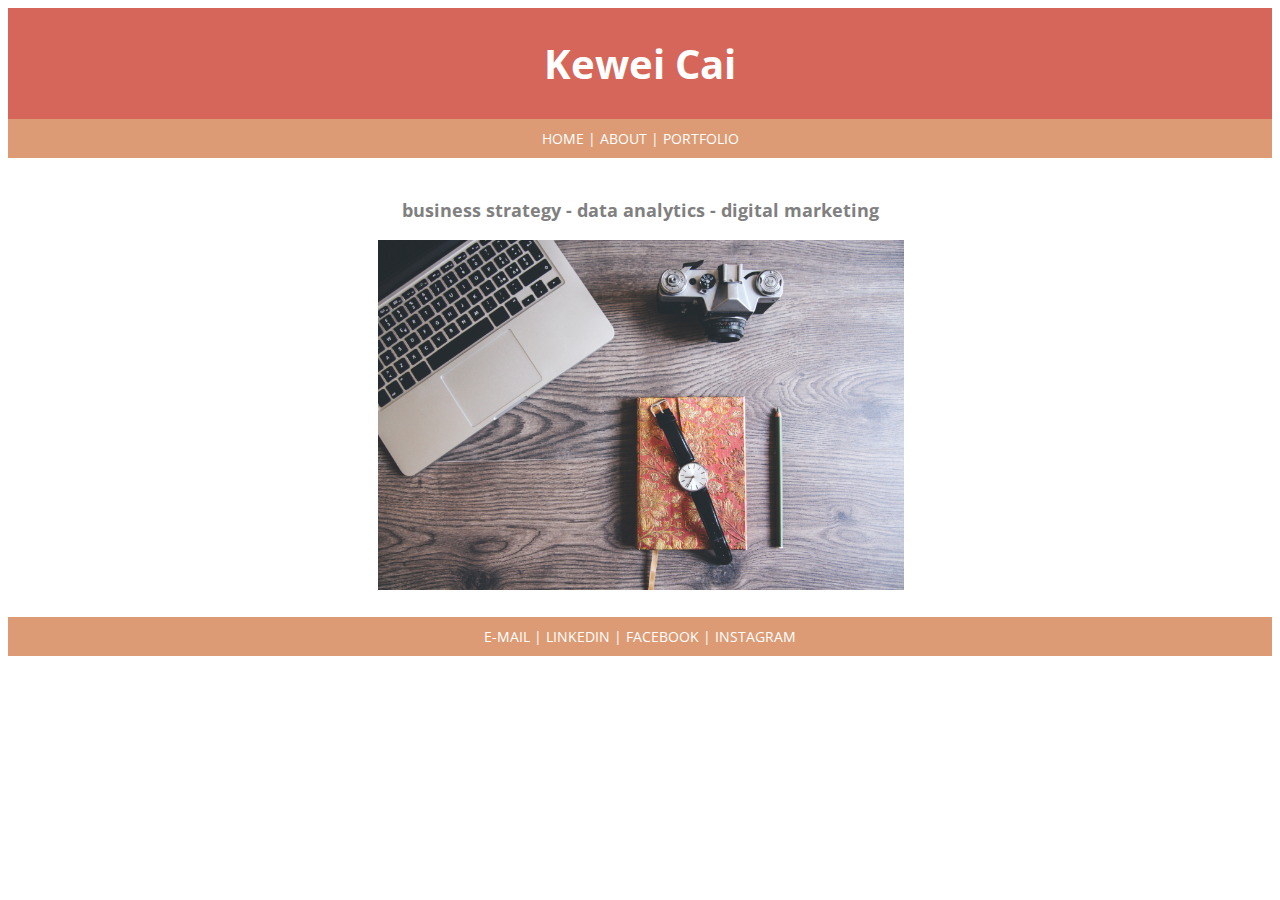
<file: 01personal-site/index.html>
<!DOCTYPE html>
<html>
<head>
	<title>Kewei Cai</title>
	<link rel="stylesheet" type="text/css" href="css/index.css">
	<link href='https://fonts.googleapis.com/css?family=Open+Sans' rel='stylesheet' type='text/css'>
</head>

<body>

	<div id = "header">
		<h1>Kewei Cai</h1>
	</div>

<!-- Top navigation bar -->
	<div id = "nav">
		<a href="index.html">Home</a>
		|
		<a href="about-me.html">About</a>
		|
		<a href="portfolio.html">Portfolio</a>
	</div>

<!-- Main section of the page -->
	<br>

	<h3>business strategy - data analytics - digital marketing</h3>

	<div id = "img-index">
		<img src="images/photo03.jpg" alt="image" style="height:350px;">
	</div>

	<br>

<!-- Footer links bar -->
	<div id="footer">
		<a href="mailto:keweicai@gmail.com?Subject=Hello%20again" target="_top">E-mail</a>
		|
		<a href="http://www.linkedin.com/in/keweicai"  target="_blank">Linkedin</a>
		|	
		<a href="http://www.facebook.com/kewei.cai" target="_blank">Facebook</a>
		|
		<a href="http://www.instagram.com/kkxxccxx" target="_blank">Instagram</a>
	</div>

</body>
</html>
</file>
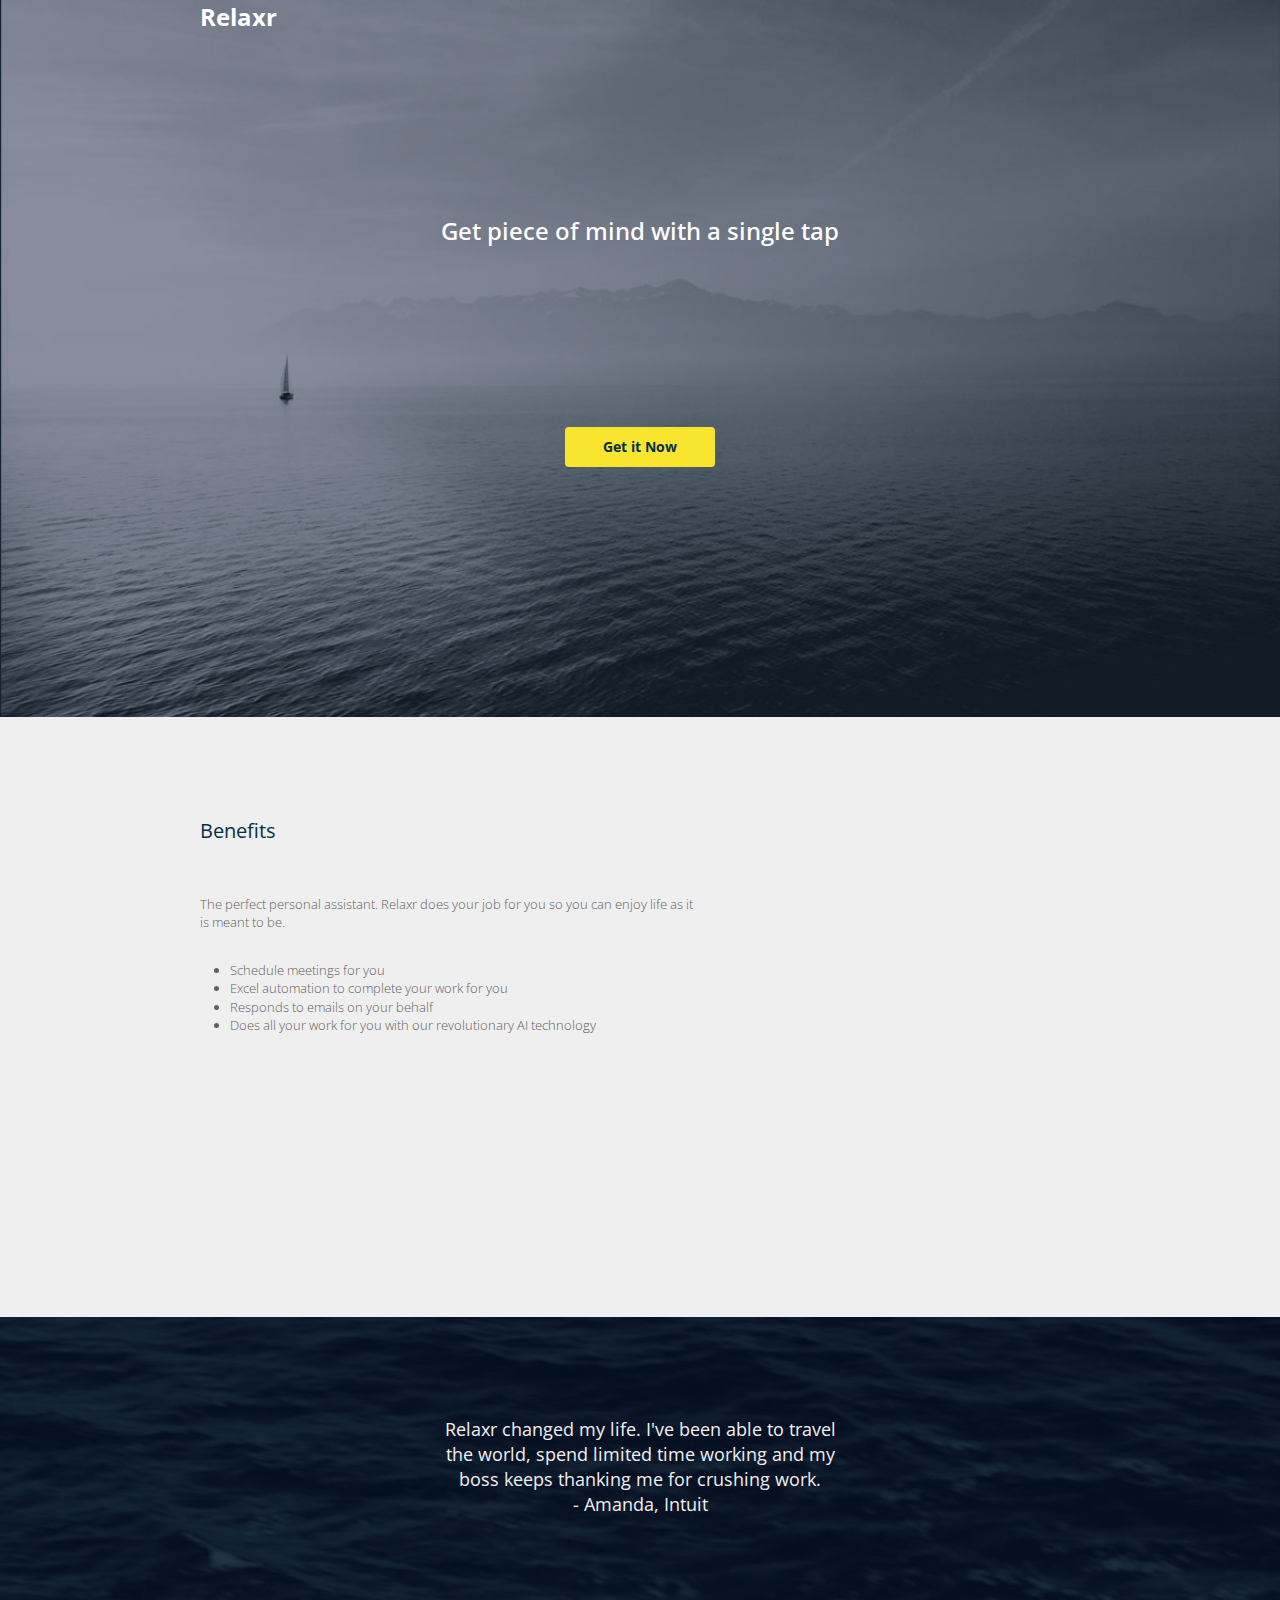
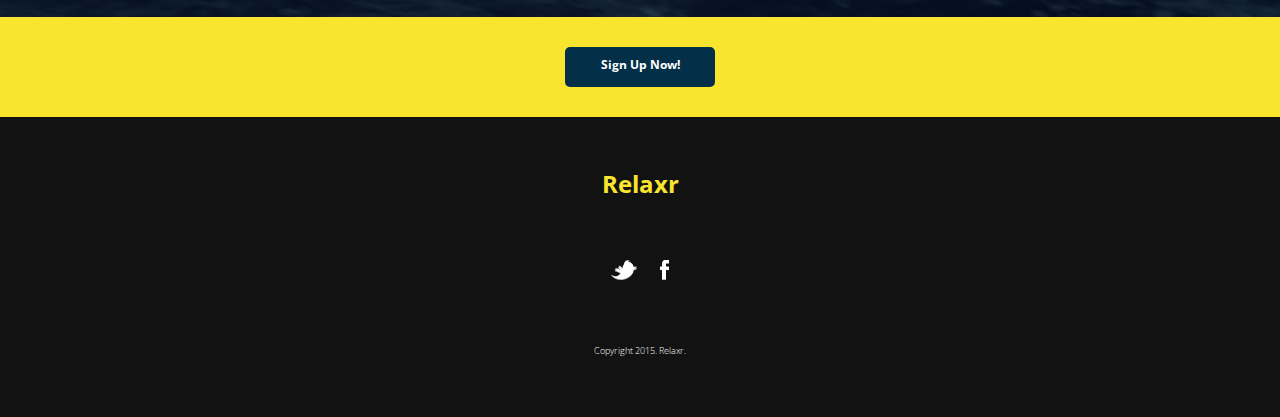
<file: 02relaxr-landing/index.html>
<!DOCTYPE html>
<html lang="en">
	<head>
    	<meta charset="utf-8">
    	<meta name="description" content="Your description goes here">
    	<meta name="keywords" content="one, two, three">

		<title>Relaxr</title>

		<!-- external CSS link -->
		<link rel="stylesheet" href="css/reset.css">
		<link rel="stylesheet" href="css/style.css">
		<link href='https://fonts.googleapis.com/css?family=Open+Sans' rel='stylesheet' type='text/css'>
	</head>

	<body>
		<div id="container">

			<!-- Page 1 -->
			<section class="page1">
				<header class="page1head">
					<h1>Relaxr</h1>
					<h2>Get piece of mind with a single tap</h2>
				</header>
				<nav id="button1">Get it Now</nav>
			</section>

			<!-- Page 2 -->
			<section class="page2">
				<header class="page2head">
					<div class="filler">Benefits</div>
				</header>
				
				<article>
					<p>The perfect personal assistant. Relaxr does your job for you so you can enjoy life as it is meant to be.</p>
					<ul>
						<li>Schedule meetings for you</li>
						<li>Excel automation to complete your work for you</li>
						<li>Responds to emails on your behalf</li>
						<li>Does all your work for you with our revolutionary AI technology</li>
					</ul>
				</article>

			</section>

			<!-- Page 3 -->
			<section class="page3">
				<div class="page3topstrip">
					<div class="page3content">
						<p id="quote">
							<q><em>Relaxr changed my life. I&#39;ve been able to travel the world, spend limited time working and my boss keeps thanking me for crushing work.</em></q>
						</p>
						<p id="name">- Amanda, Intuit</p>
					</div>
				</div>

				<div class="buttonstrip">
					<nav id="button2">Sign Up Now!</nav>
				</div>

				<footer>
					<div id="logo">Relaxr</div>

					<img src="images/twitter.png" alt="twitter logo" style="height:20px;"> 
					<img src="images/facebook.png" alt="twitter logo" style="height:20px;">

					<div id="copyright">Copyright 2015. Relaxr.</div>
				</footer>
				
			</section>
		</div><!-- #container -->
	</body>
</html>
</file>
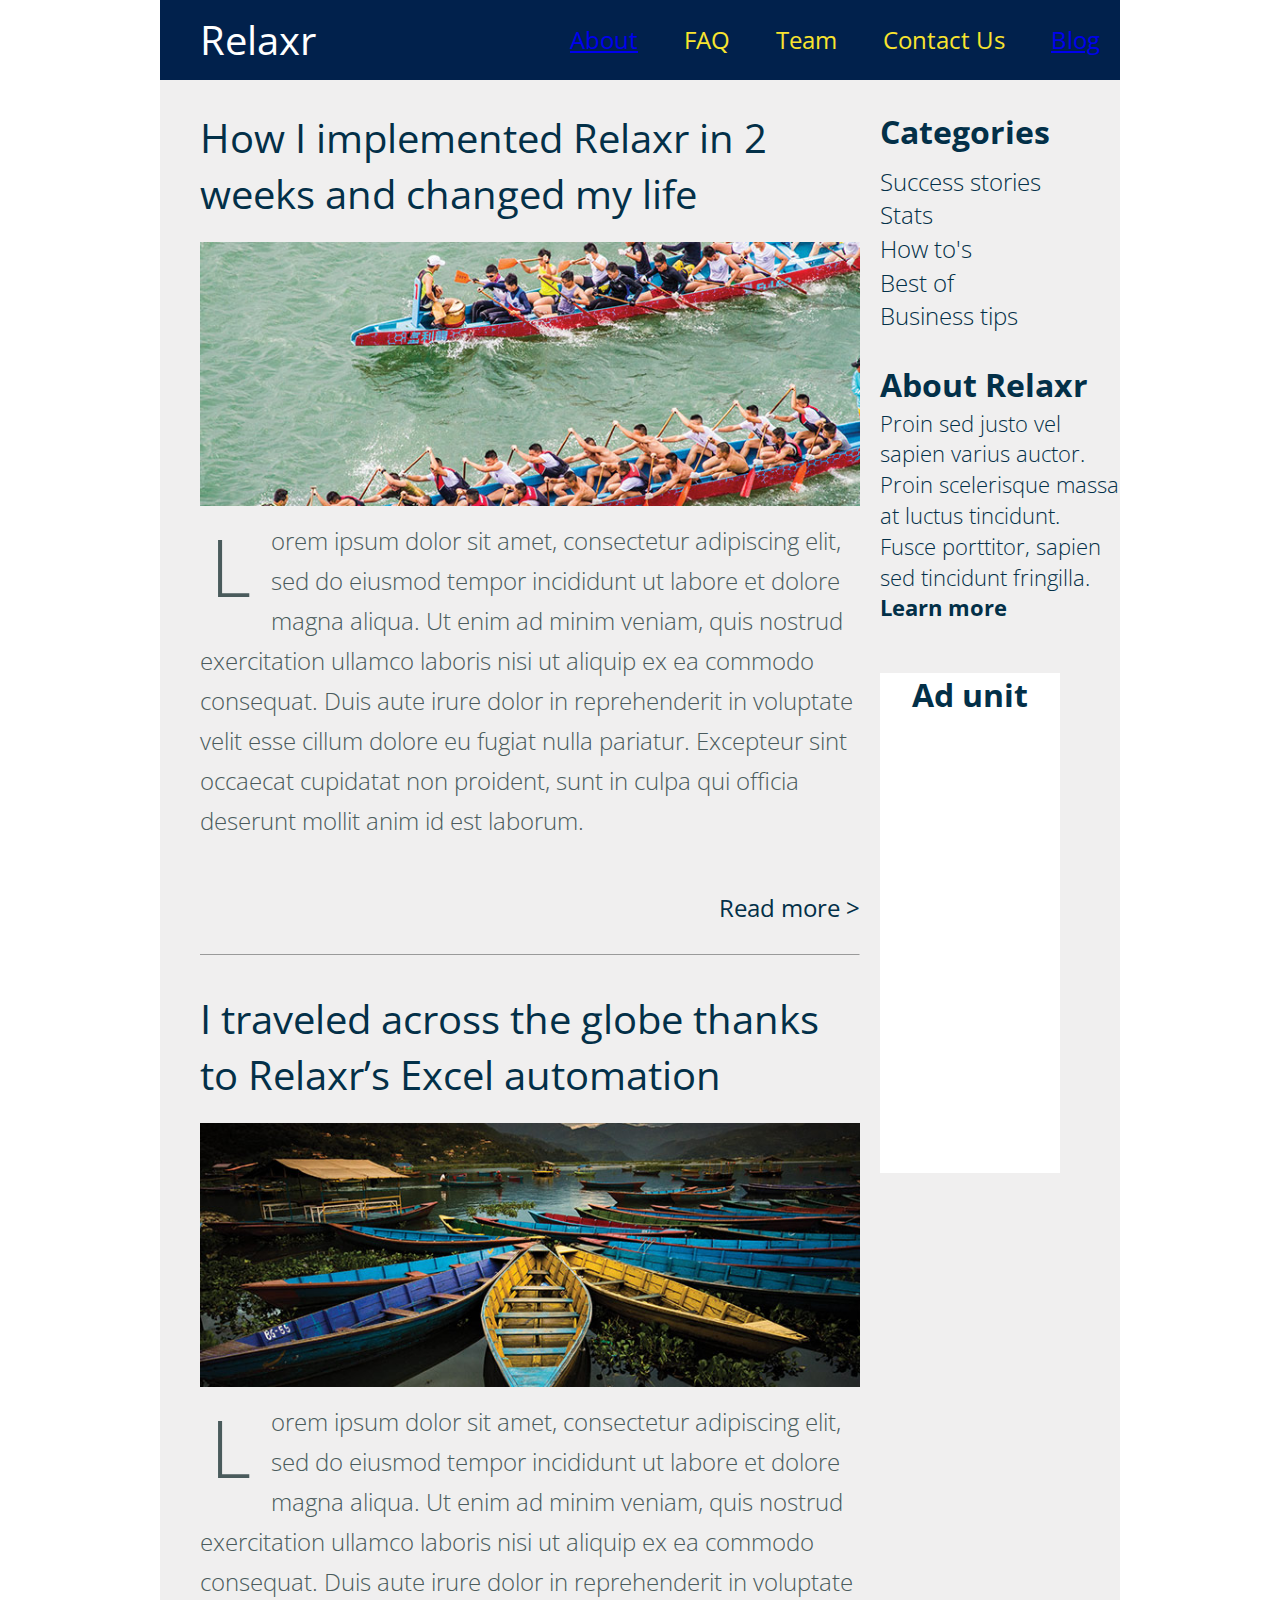
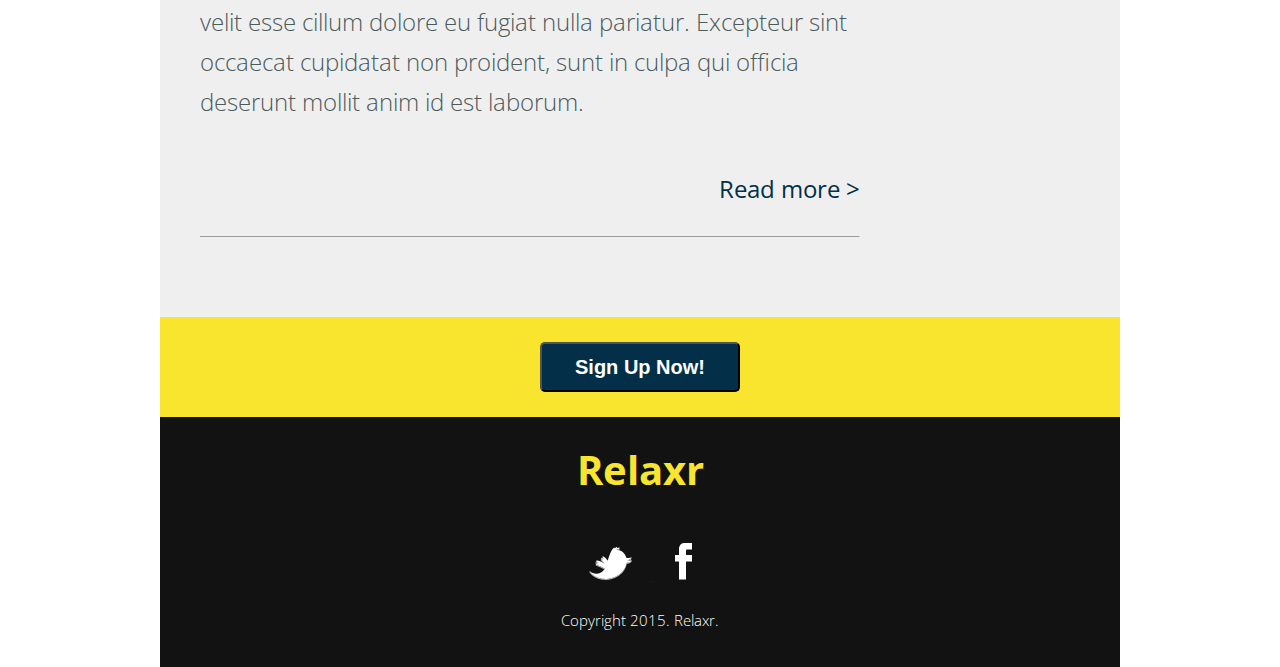
<file: 03relaxr-blog/index.html>
<!DOCTYPE html>
<html lang="en">
	<head>
    	<meta charset="utf-8">
    	<meta name="description" content="Utlity app to improve your life">
    	<meta name="keywords" content="app,utility,lifestyle">

		<title>Relaxr</title>

		<!-- external CSS link -->
		<link rel="stylesheet" href="css/reset.css">
		<link rel="stylesheet" href="css/style.css">
		<link href='https://fonts.googleapis.com/css?family=Open+Sans' rel='stylesheet' type='text/css'>
	</head>

	<body>
		<div id="container">
			<header>
				<h1>Relaxr</h1>
				<nav class="navtop">
					<div id="nav1">
						<a href="http://keweicai.github.io/fewd40/02relaxr-landing/index.html">About</a>
					</div>
					<div id="nav2">FAQ</div>
					<div id="nav3">Team</div>
					<div id="nav4">Contact Us</div>
					<div id="nav5">
						<a href="http://keweicai.github.io/fewd40/03relaxr-blog/index.html">Blog</a>
					</div>
				</nav>
			</header>

			<aside>
				<h3>Categories</h3>
				<nav class="navside">
					<div id="navside1">Success stories</div>
					<div id="navside2">Stats</div>
					<div id="navside3">How to's</div>
					<div id="navside4">Best of</div>
					<div id="navside5">Business tips</div>
				</nav>

				<h3>About Relaxr</h3>

				<p>Proin sed justo vel sapien varius auctor. Proin scelerisque massa at luctus tincidunt. Fusce porttitor, sapien sed tincidunt fringilla.</p>
				<nav id="navlearn">Learn more</nav>

				<figure>Ad unit</figure>
			</aside>

			<section id="section1">
				<h2>How I implemented Relaxr in 2 weeks and changed my life</h2>

				<img src="images/blog_photo1.jpg" alt="blog photo 1" style="width:660px;"> 

				<p>Lorem ipsum dolor sit amet, consectetur adipiscing elit, sed do eiusmod tempor incididunt ut labore et dolore magna aliqua. Ut enim ad minim veniam, quis nostrud exercitation ullamco laboris nisi ut aliquip ex ea commodo consequat. Duis aute irure dolor in reprehenderit in voluptate velit esse cillum dolore eu fugiat nulla pariatur. Excepteur sint occaecat cupidatat non proident, sunt in culpa qui officia deserunt mollit anim id est laborum.</p>

				<nav class="navread">Read more ></nav>
			</section>

			<hr width="660" size="1">

			<section id="section2">
				<h2>I traveled across the globe thanks to Relaxr’s Excel automation</h2>

				<img src="images/blog_photo2.jpg" alt="blog photo 2" style="width:660px;"> 

				<p>Lorem ipsum dolor sit amet, consectetur adipiscing elit, sed do eiusmod tempor incididunt ut labore et dolore magna aliqua. Ut enim ad minim veniam, quis nostrud exercitation ullamco laboris nisi ut aliquip ex ea commodo consequat. Duis aute irure dolor in reprehenderit in voluptate velit esse cillum dolore eu fugiat nulla pariatur. Excepteur sint occaecat cupidatat non proident, sunt in culpa qui officia deserunt mollit anim id est laborum.</p>

				<nav class="navread">Read more ></nav>
			</section>

			<hr width="660" size="1">
			
			<div class="buttonstrip">
				<button>Sign Up Now!</button>
			</div>

			<footer>
				<div id="logo">Relaxr</div>

				<div class="footerlink1">
					<a href="https://twitter.com">
						<img id="twitter" src="images/twitter.png" alt="twitter logo"> 
					</a>
				</div>

				<div class="footerlink2">
					<a href="https://www.facebook.com/">
						<img id="facebook" src="images/facebook.png" alt="twitter logo">
					</a>
				</div>

				<div id="copyright">Copyright 2015. Relaxr.</div>
			</footer>
		</div><!-- #container -->
	</body>
</html>
</file>
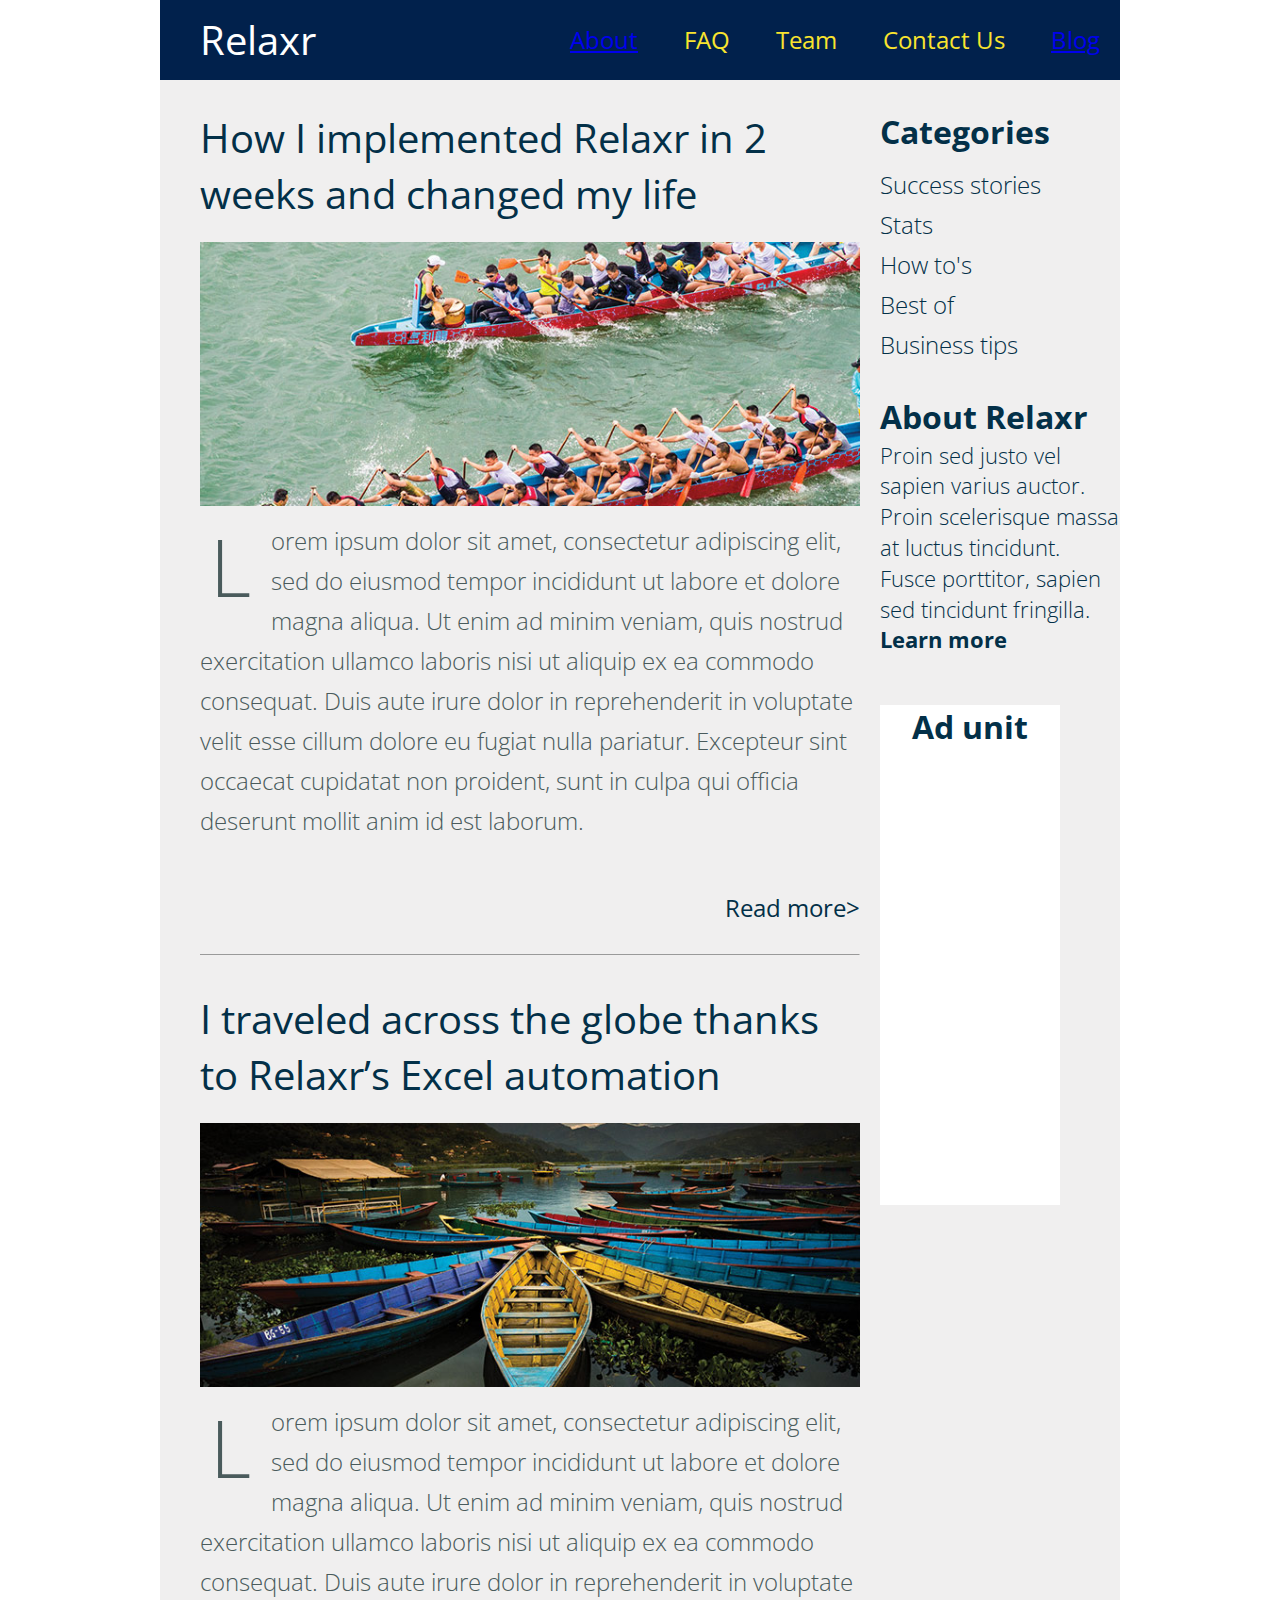
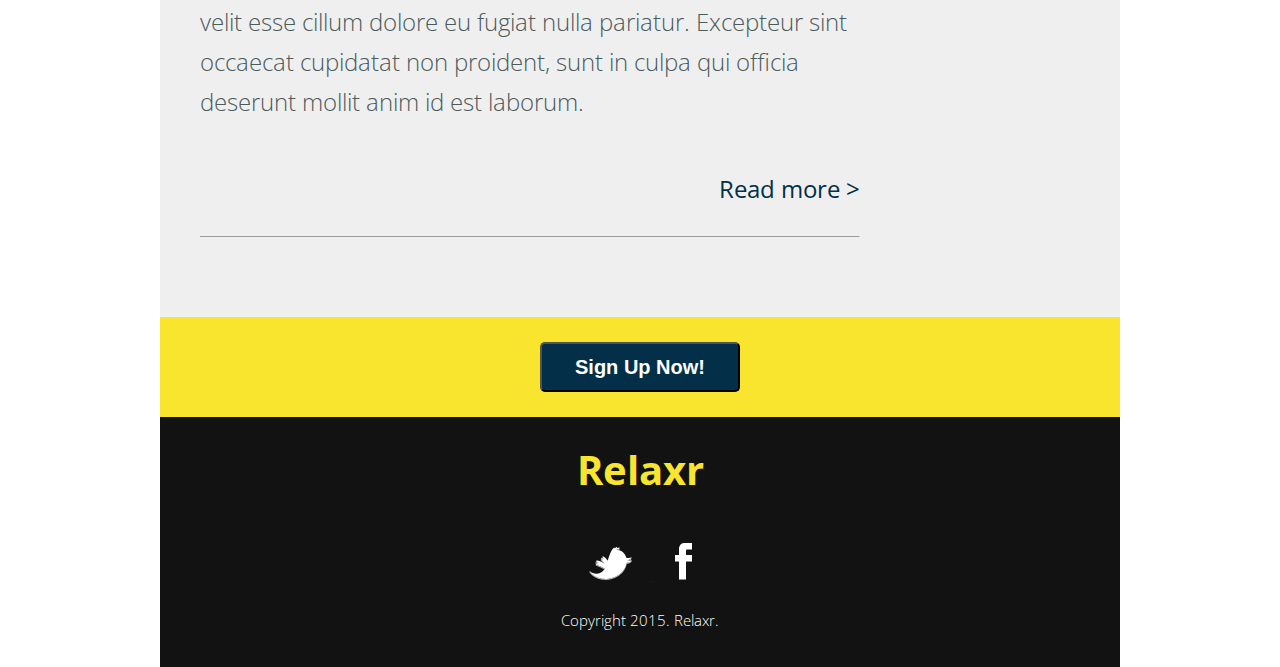
<file: 04relaxr-jquery/index.html>
<!DOCTYPE html>
<html lang="en">
	<head>
    	<meta charset="utf-8">
    	<meta name="description" content="Utlity app to improve your life">
    	<meta name="keywords" content="app,utility,lifestyle">

		<title>Relaxr</title>

		<!-- external CSS link -->
		<link rel="stylesheet" href="css/reset.css">
		<link rel="stylesheet" href="css/style.css">
		<link href='https://fonts.googleapis.com/css?family=Open+Sans' rel='stylesheet' type='text/css'>
	</head>

	<body>
		<div id="container">
			<header>
				<h1>Relaxr</h1>
				<nav class="navtop">
					<div id="nav1">
						<a href="http://keweicai.github.io/fewd40/02relaxr-landing/index.html">About</a>
					</div>
					<div id="nav2">FAQ</div>
					<div id="nav3">Team</div>
					<div id="nav4">Contact Us</div>
					<div id="nav5">
						<a href="http://keweicai.github.io/fewd40/04relaxr-jquery/index.html">Blog</a>
					</div>
				</nav>
			</header>

			<aside>
				<h3>Categories</h3>
				<nav class="navside">
					<div id="navside1">Success stories</div>
					<div id="navside2">Stats</div>
					<div id="navside3">How to's</div>
					<div id="navside4">Best of</div>
					<div id="navside5">Business tips</div>
				</nav>

				<h3>About Relaxr</h3>

				<p>Proin sed justo vel sapien varius auctor. Proin scelerisque massa at luctus tincidunt. Fusce porttitor, sapien sed tincidunt fringilla.</p>

				<span>Proin sed justo vel sapien varius auctor. Proin scelerisque massa at luctus tincidunt. Fusce porttitor, sapien sed tincidunt fringilla.</span>

				<nav id="navlearn">Learn more</nav>

				<figure>Ad unit</figure>
			</aside>

			<section id="section1">
				<h2>How I implemented Relaxr in 2 weeks and changed my life</h2>

				<img src="images/blog_photo1.jpg" alt="blog photo 1" style="width:660px;"> 

				<p>Lorem ipsum dolor sit amet, consectetur adipiscing elit, sed do eiusmod tempor incididunt ut labore et dolore magna aliqua. Ut enim ad minim veniam, quis nostrud exercitation ullamco laboris nisi ut aliquip ex ea commodo consequat. Duis aute irure dolor in reprehenderit in voluptate velit esse cillum dolore eu fugiat nulla pariatur. Excepteur sint occaecat cupidatat non proident, sunt in culpa qui officia deserunt mollit anim id est laborum.</p>

				<p class="hiddensection 1">Lorem ipsum dolor sit amet, consectetur adipiscing elit, sed do eiusmod tempor incididunt ut labore et dolore magna aliqua. Ut enim ad minim veniam, quis nostrud exercitation ullamco laboris nisi ut aliquip ex ea commodo consequat. Duis aute irure dolor in reprehenderit in voluptate velit esse cillum dolore eu fugiat nulla pariatur. Excepteur sint occaecat cupidatat non proident, sunt in culpa qui officia deserunt mollit anim id est laborum.</p>

				<nav class="navread 1 more1">Read more></nav>

				<nav class="navread 2 less1">Read less ></nav>
			</section>

			<hr width="660" size="1">

			<section id="section2">
				<h2>I traveled across the globe thanks to Relaxr’s Excel automation</h2>

				<img src="images/blog_photo2.jpg" alt="blog photo 2" style="width:660px;"> 

				<p>Lorem ipsum dolor sit amet, consectetur adipiscing elit, sed do eiusmod tempor incididunt ut labore et dolore magna aliqua. Ut enim ad minim veniam, quis nostrud exercitation ullamco laboris nisi ut aliquip ex ea commodo consequat. Duis aute irure dolor in reprehenderit in voluptate velit esse cillum dolore eu fugiat nulla pariatur. Excepteur sint occaecat cupidatat non proident, sunt in culpa qui officia deserunt mollit anim id est laborum.</p>

				<p class="hiddensection 2">Lorem ipsum dolor sit amet, consectetur adipiscing elit, sed do eiusmod tempor incididunt ut labore et dolore magna aliqua. Ut enim ad minim veniam, quis nostrud exercitation ullamco laboris nisi ut aliquip ex ea commodo consequat. Duis aute irure dolor in reprehenderit in voluptate velit esse cillum dolore eu fugiat nulla pariatur. Excepteur sint occaecat cupidatat non proident, sunt in culpa qui officia deserunt mollit anim id est laborum.</p>

				<nav class="navread 1 more2">Read more ></nav>

				<nav class="navread 2 less2">Read less ></nav>
			</section>

			<hr width="660" size="1">
			
			<div class="buttonstrip">
				<button>Sign Up Now!</button>
			</div>

			<footer>
				<div id="logo">Relaxr</div>

				<div class="footerlink1">
					<a href="https://twitter.com">
						<img id="twitter" src="images/twitter.png" alt="twitter logo"> 
					</a>
				</div>

				<div class="footerlink2">
					<a href="https://www.facebook.com/">
						<img id="facebook" src="images/facebook.png" alt="twitter logo">
					</a>
				</div>

				<div id="copyright">Copyright 2015. Relaxr.</div>
			</footer>
		</div><!-- #container -->
		<script src="https://ajax.googleapis.com/ajax/libs/jquery/1.12.0/jquery.min.js"></script>
  		<script src="js/index.js"></script>
	</body>
</html>
</file>
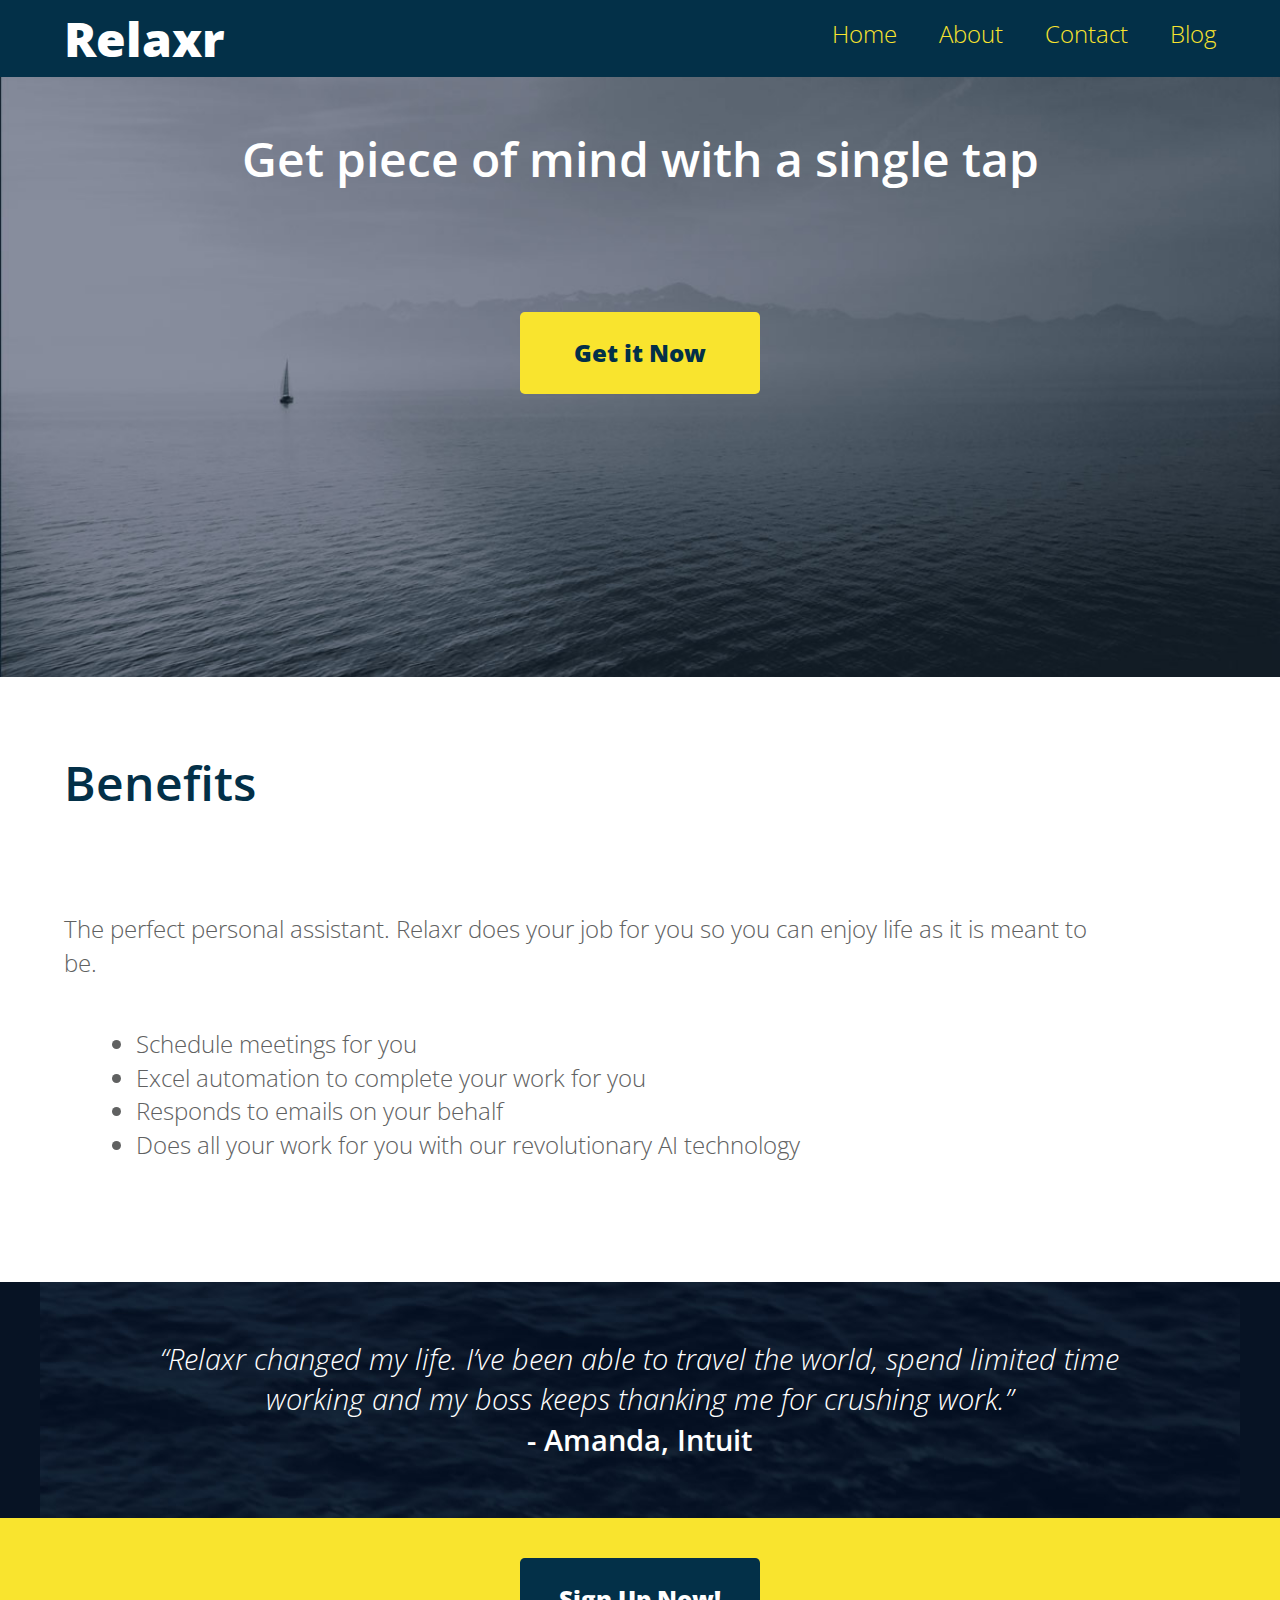
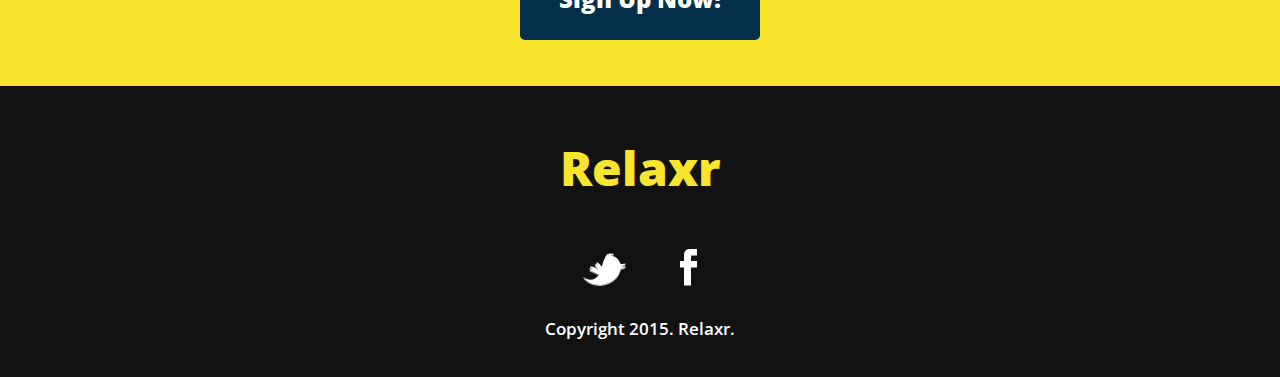
<file: 07relaxr-responsive/index.html>
<!DOCTYPE html>
<html lang="en">
	<head>
    	<meta charset="utf-8">
    	<meta name="description" content="The perfect personal assistant. Relaxr does your job for you so you can enjoy life as it is meant to be.">

		<title>Relaxr Landing Page</title>
		<link href='http://fonts.googleapis.com/css?family=Open+Sans:300italic,300,600,800' rel='stylesheet' type='text/css'>

		<!-- external CSS link -->
		<link rel="stylesheet" href="css/reset.css">
		<link rel="stylesheet" href="css/style.css">

	</head>
	<body>
		<header id="page-header">
			<!-- Navigation -->
			<div class="container">
				<h1 class="logo">Relaxr</h1>
				<nav>
					<ul>
						<li><div class="line"></div><div class="line"></div><div class="line"></div></li>
						<li><a href="index.html">Home</a></li>
						<li><a href="#">About</a></li>
						<li><a href="#">Contact</a></li>
						<li><a href="blog.html">Blog</a></li>
					</ul>
				</nav>
			</div>
		</header>

		<!-- Intro section -->
		<section id="hero">
			<div class="container">
				<h2>Get piece of mind with a single tap</h2>
				<a class="button yellow" href="#">Get it Now</a>
			</div>
		</section>

		<!-- Benefits seciton -->
		<section id="benefits">
			<div class="container">
				<h3>Benefits</h3>
				<p>The perfect personal assistant. Relaxr does your job for you so you can enjoy life as it is meant to be.</p>
				<ul>
					<li>Schedule meetings for you</li>
					<li>Excel automation to complete your work for you</li>
					<li>Responds to emails on your behalf</li>
					<li>Does all your work for you with our revolutionary AI technology</li>
				</ul>
			</div>
		</section>

		<!-- Testimonial section -->
		<section id="testimonial">
			<div class="container">
				<blockquote>&ldquo;Relaxr changed my life. I&rsquo;ve been able to travel the world, spend limited time working and my boss keeps thanking me for crushing work.&rdquo;
				<span>- Amanda, Intuit</span></blockquote>
			</div>
		</section>

		<!-- Last section -->
		<aside id="bottom-cta">
			<a class="button blue" href="#">Sign Up Now!</a>
		</aside>
		<footer>
			<h4 class="logo">Relaxr</h4>

			<ul>
				<li><a href="#"><img src="images/twitter.png" alt="Twitter logo"></a></li>
				<li><a href="#"><img src="images/facebook.png" alt="Facebook logo"></a></li>
			</ul>

			<p class="copyright">Copyright 2015. Relaxr.</p>
		</footer>
		<script src="js/main.js"></script>
	</body>
</html>
</file>
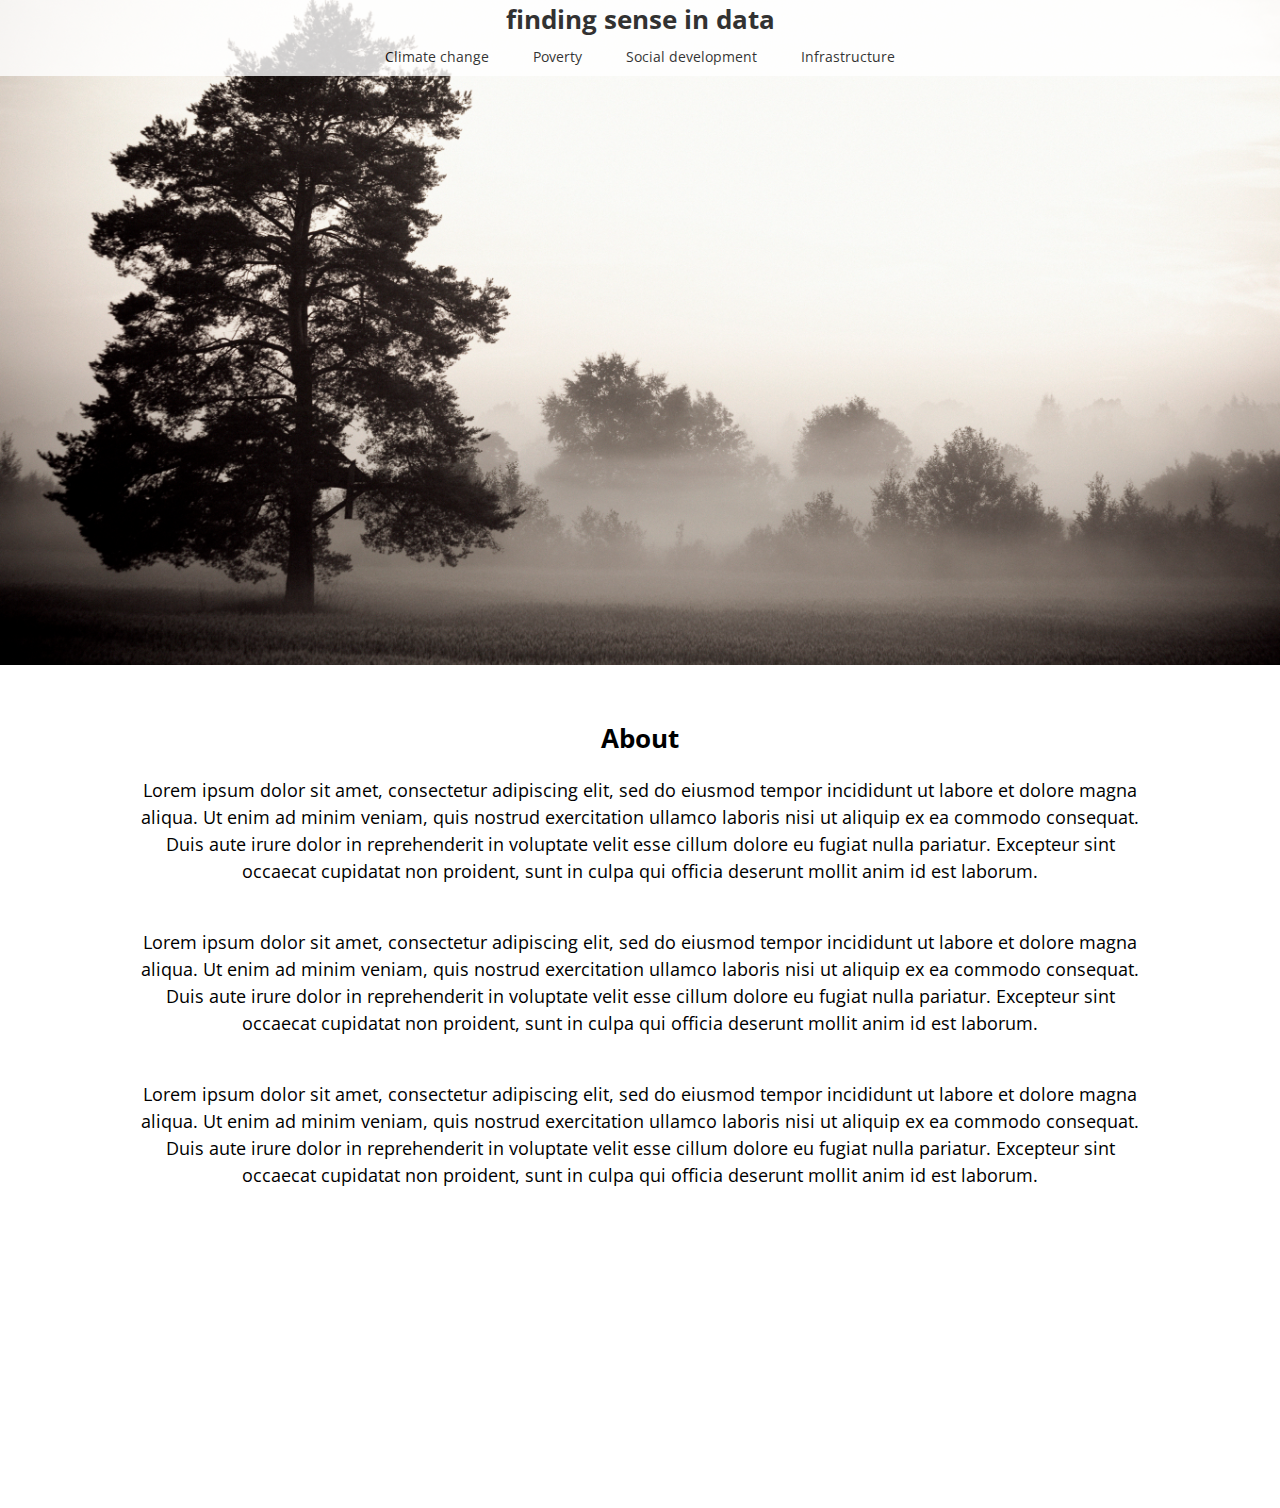
<file: final-project/index.html>
<!DOCTYPE html>
<html lang="en">
<head>
	<meta charset="utf-8">
	<meta name="description" content="Utlity app to improve your life">
	<meta name="keywords" content="app,utility,lifestyle">
	<title>sense in data</title>
	<!-- external CSS link -->
	<link rel="stylesheet" href="css/style.css">
	<link href='https://fonts.googleapis.com/css?family=Open+Sans' rel='stylesheet' type='text/css'>
</head>

<body>
	<div class="navigation">
		<h1>finding sense in data</h1>
		<nav>
			<div>Climate change</div>
			<div>Poverty</div>
			<div>Social development</div>
			<div>Infrastructure</div>
		</nav>
	</div>

	<section>
		<h1 id="about">About</h1>
		<p>Lorem ipsum dolor sit amet, consectetur adipiscing elit, sed do eiusmod tempor incididunt ut labore et dolore magna aliqua. Ut enim ad minim veniam, quis nostrud exercitation ullamco laboris nisi ut aliquip ex ea commodo consequat. Duis aute irure dolor in reprehenderit in voluptate velit esse cillum dolore eu fugiat nulla pariatur. Excepteur sint occaecat cupidatat non proident, sunt in culpa qui officia deserunt mollit anim id est laborum.</p><br><br>
		<p>Lorem ipsum dolor sit amet, consectetur adipiscing elit, sed do eiusmod tempor incididunt ut labore et dolore magna aliqua. Ut enim ad minim veniam, quis nostrud exercitation ullamco laboris nisi ut aliquip ex ea commodo consequat. Duis aute irure dolor in reprehenderit in voluptate velit esse cillum dolore eu fugiat nulla pariatur. Excepteur sint occaecat cupidatat non proident, sunt in culpa qui officia deserunt mollit anim id est laborum.</p><br><br>
		<p>Lorem ipsum dolor sit amet, consectetur adipiscing elit, sed do eiusmod tempor incididunt ut labore et dolore magna aliqua. Ut enim ad minim veniam, quis nostrud exercitation ullamco laboris nisi ut aliquip ex ea commodo consequat. Duis aute irure dolor in reprehenderit in voluptate velit esse cillum dolore eu fugiat nulla pariatur. Excepteur sint occaecat cupidatat non proident, sunt in culpa qui officia deserunt mollit anim id est laborum.</p>
	</section>
</body>
</html>
</file>
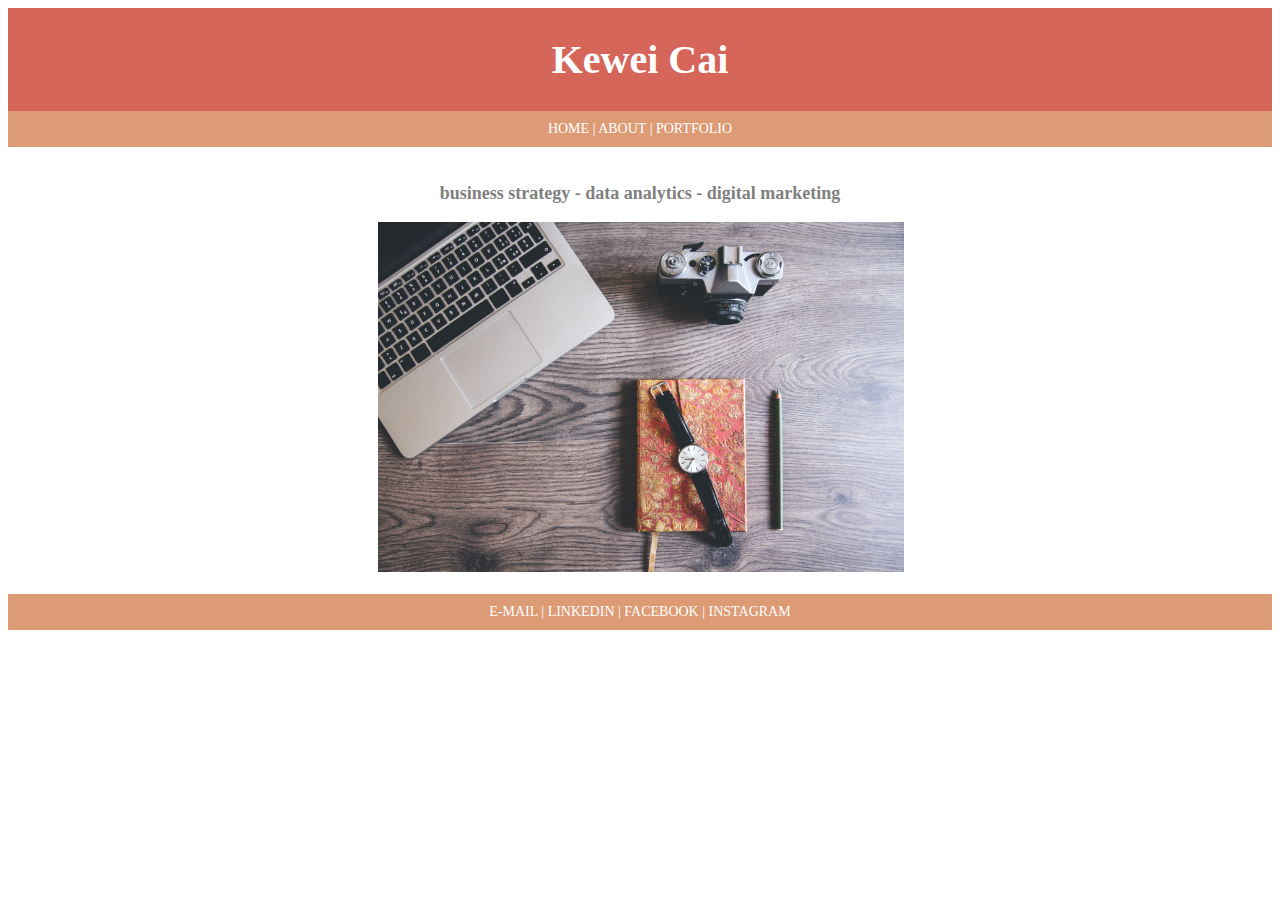
<file: homework-portfolio/homework01-personalsite/index.html>
<!DOCTYPE html>
<html>
<head>
	<title>Kewei Cai</title>
	<link rel="stylesheet" type="text/css" href="index.css">
</head>

<body>

	<div id = "header">
		<h1>Kewei Cai</h1>
	</div>

<!-- Top navigation bar -->
	<div id = "nav">
		<a href="index.html">Home</a>
		|
		<a href="about-me.html">About</a>
		|
		<a href="portfolio.html">Portfolio</a>
	</div>

<!-- Main section of the page -->
	<br>

	<h3>business strategy - data analytics - digital marketing</h3>

	<div id = "img-index">
		<img src="images/photo03.jpg" alt="image" style="height:350px;">
	</div>

	<br>

<!-- Footer links bar -->
	<div id="footer">
		<a href="mailto:keweicai@gmail.com?Subject=Hello%20again" target="_top">E-mail</a>
		|
		<a href="http://www.linkedin.com/in/keweicai"  target="_blank">Linkedin</a>
		|	
		<a href="http://www.facebook.com/kewei.cai" target="_blank">Facebook</a>
		|
		<a href="http://www.instagram.com/kkxxccxx" target="_blank">Instagram</a>
	</div>

</body>
</html>
</file>
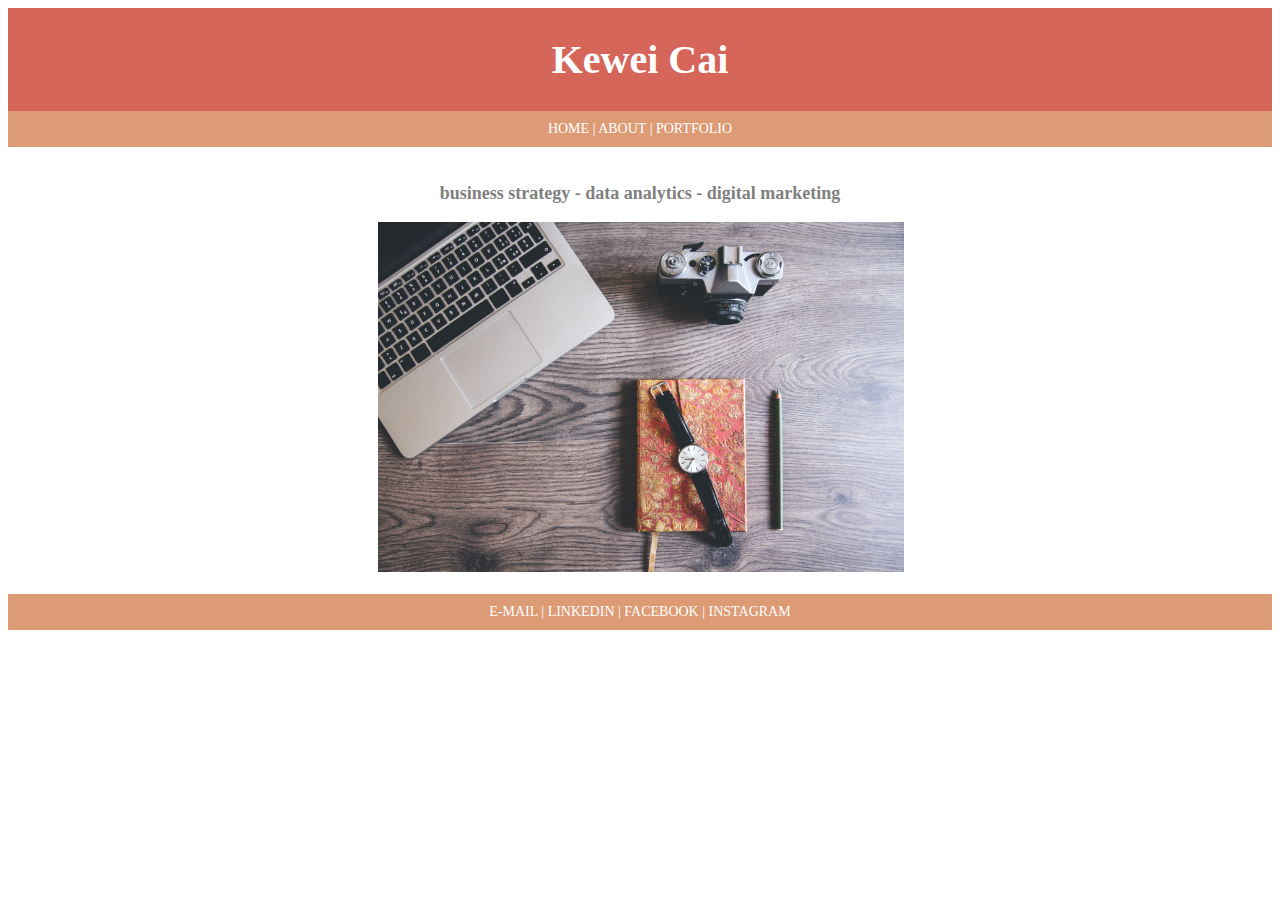
<file: homework-portfolio/personal-site/index.html>
<!DOCTYPE html>
<html>
<head>
	<title>Kewei Cai</title>
	<link rel="stylesheet" type="text/css" href="index.css">
</head>

<body>

	<div id = "header">
		<h1>Kewei Cai</h1>
	</div>

<!-- Top navigation bar -->
	<div id = "nav">
		<a href="index.html">Home</a>
		|
		<a href="about-me.html">About</a>
		|
		<a href="portfolio.html">Portfolio</a>
	</div>

<!-- Main section of the page -->
	<br>

	<h3>business strategy - data analytics - digital marketing</h3>

	<div id = "img-index">
		<img src="images/photo03.jpg" alt="image" style="height:350px;">
	</div>

	<br>

<!-- Footer links bar -->
	<div id="footer">
		<a href="mailto:keweicai@gmail.com?Subject=Hello%20again" target="_top">E-mail</a>
		|
		<a href="http://www.linkedin.com/in/keweicai">Linkedin</a>
		|	
		<a href="http://www.facebook.com/kewei.cai">Facebook</a>
		|
		<a href="http://www.instagram.com/kkxxccxx">Instagram</a>
	</div>

</body>
</html>
</file>
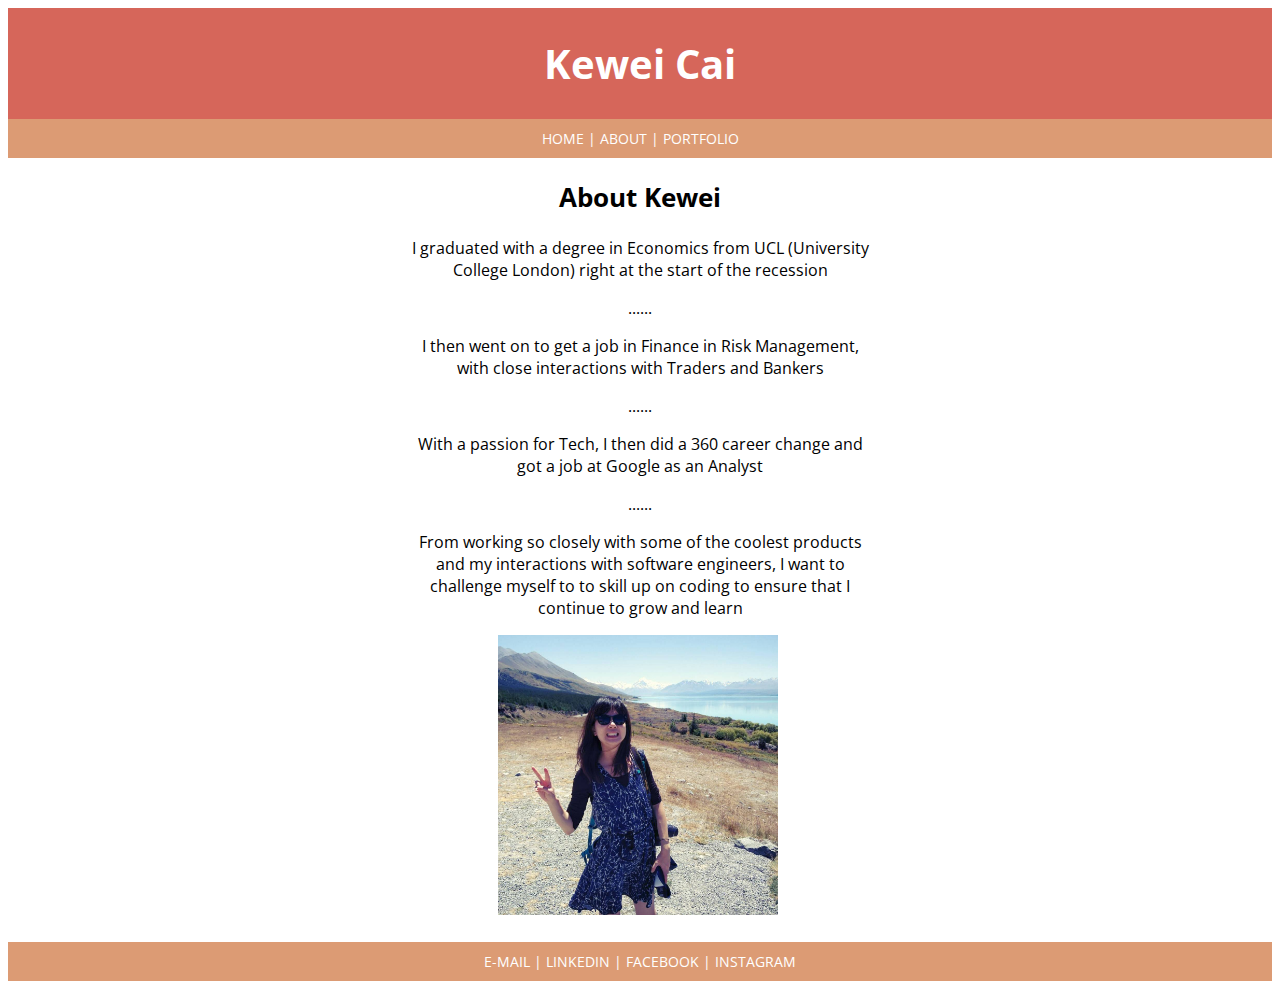
<file: 01personal-site/about-me.html>
<!DOCTYPE html>
<html>
<head>
	<title>Kewei Cai</title>
	<link rel="stylesheet" type="text/css" href="css/index.css">
	<link href='https://fonts.googleapis.com/css?family=Open+Sans' rel='stylesheet' type='text/css'>
</head>

<body>

	<div id = "header">
		<h1>Kewei Cai</h1>
	</div>

<!-- Top navigation bar -->
	<div id = "nav">
		<a href="index.html">Home</a>
		|
		<a href="about-me.html">About</a>
		|
		<a href="portfolio.html">Portfolio</a>
	</div>

<!-- Main section of the page -->
	<h2>About Kewei</h2>

	<p>I graduated with a degree in Economics from UCL (University College London) right at the start of the recession</p>
	<p>......</p>
	<p>I then went on to get a job in Finance in Risk Management, with close interactions with Traders and Bankers</p>
	<p>......</p>
	<p>With a passion for Tech, I then did a 360 career change and got a job at Google as an Analyst</p>
	<p>......</p>
	<p>From working so closely with some of the coolest products and my interactions with software engineers, I  want to challenge myself to to skill up on coding to ensure that I continue to grow and learn</p>

	<div id = "img-about">
		<img src="images/photo01.jpg" alt="image" style="height:280px;">
	</div>

	<br>

<!-- Footer links bar -->
	<div id="footer">
		<a href="mailto:keweicai@gmail.com?Subject=Hello%20again" target="_top">E-mail</a>
		|
		<a href="http://www.linkedin.com/in/keweicai"  target="_blank">Linkedin</a>
		|	
		<a href="http://www.facebook.com/kewei.cai" target="_blank">Facebook</a>
		|
		<a href="http://www.instagram.com/kkxxccxx" target="_blank">Instagram</a>
	</div>

</body>
</html>
</file>
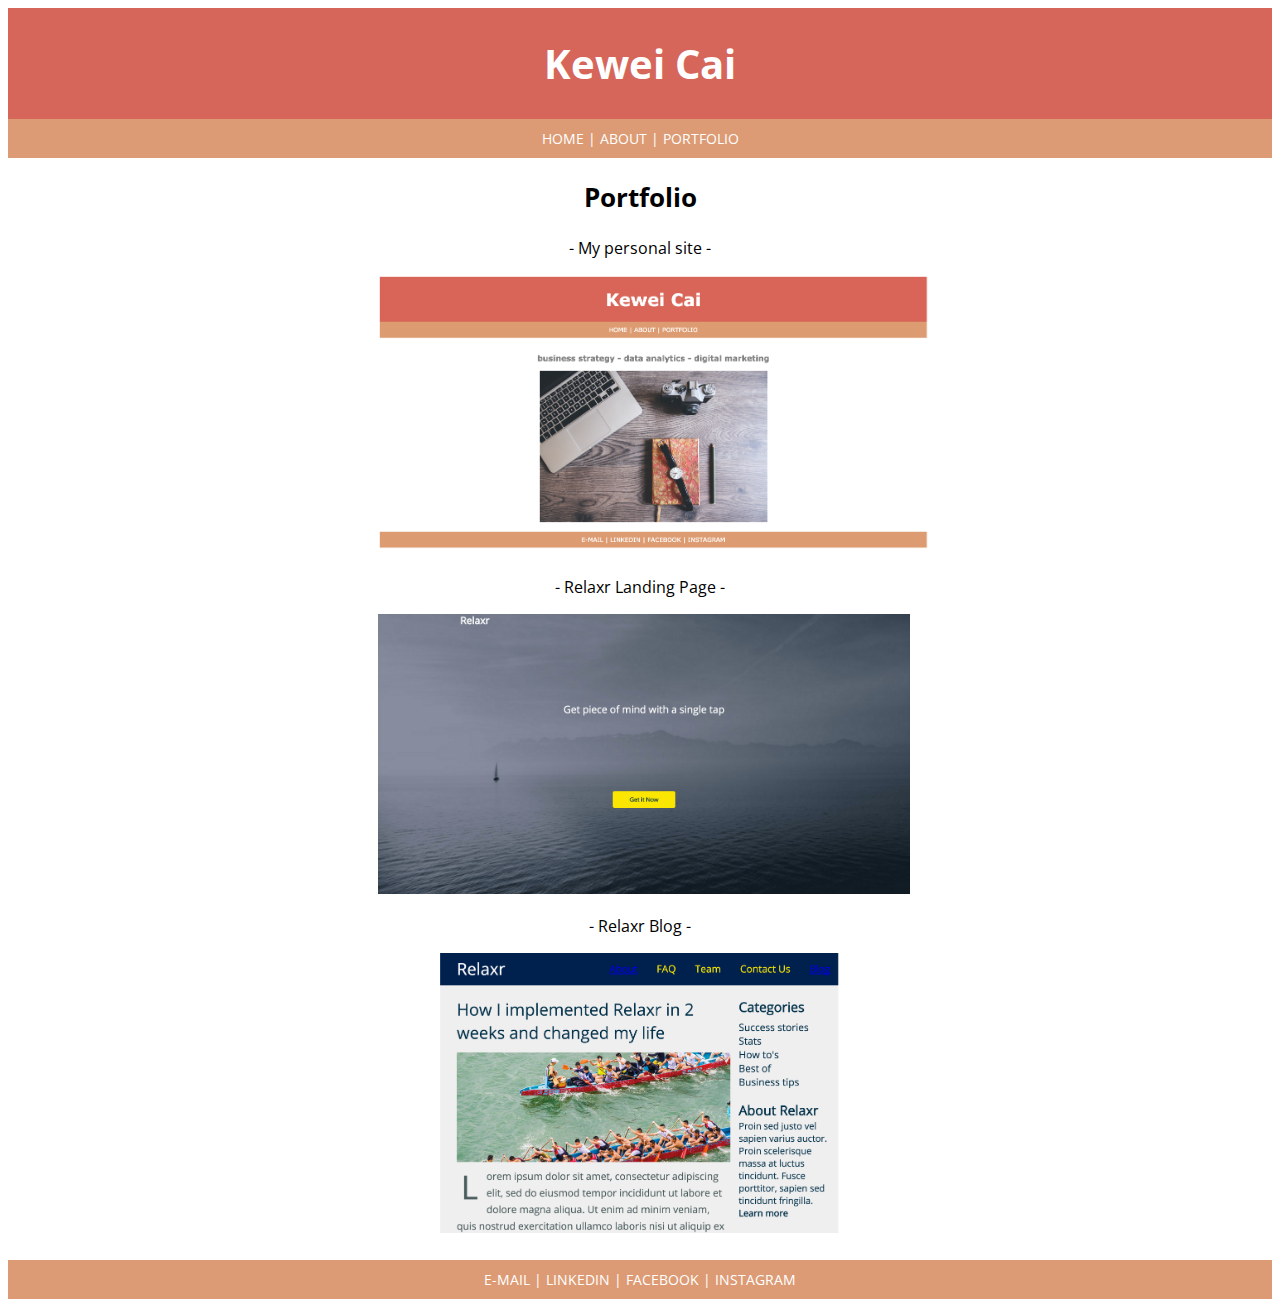
<file: 01personal-site/portfolio.html>
<!DOCTYPE html>
<html>
<head>
	<title>Kewei Cai</title>
	<link rel="stylesheet" type="text/css" href="css/index.css">
	<link href='https://fonts.googleapis.com/css?family=Open+Sans' rel='stylesheet' type='text/css'>
</head>

<body>

	<div id = "header">
	<h1>Kewei Cai</h1>
	</div>
<!-- Top navigation bar -->
	<div id = "nav">
		<a href="index.html">Home</a>
		|
		<a href="about-me.html">About</a>
		|
		<a href="portfolio.html">Portfolio</a>
	</div>
<!-- Main section of the page -->
	<h2>Portfolio</h2>

	<p>- My personal site -</p>
	<div class = "portfolio-image">
		<a href="http://keweicai.github.io/fewd40/01personal-site/index.html">
  			<img src="images/photo04.png" alt="Link image" style="height:280px;">
		</a>
	</div>

	<p>- Relaxr Landing Page -</p>
	<div class = "portfolio-image">
		<a href="http://keweicai.github.io/fewd40/02relaxr-landing/index.html">
  			<img src="images/relaxr-landing.png" alt="Relaxr image" style="height:280px;">
		</a>
	</div>

	<p>- Relaxr Blog -</p>
	<div class = "portfolio-image">
		<a href="http://keweicai.github.io/fewd40/04relaxr-jquery/index.html">
  			<img src="images/relaxr-blog.png" alt="Relaxr image" style="height:280px;">
		</a>
	</div>

	<br>
<!-- Footer links bar -->
	<div id="footer">
		<a href="mailto:keweicai@gmail.com?Subject=Hello%20again" target="_top">E-mail</a>
		|
		<a href="http://www.linkedin.com/in/keweicai"  target="_blank">Linkedin</a>
		|	
		<a href="http://www.facebook.com/kewei.cai" target="_blank">Facebook</a>
		|
		<a href="http://www.instagram.com/kkxxccxx" target="_blank">Instagram</a>
	</div>

</body>
</html>
</file>
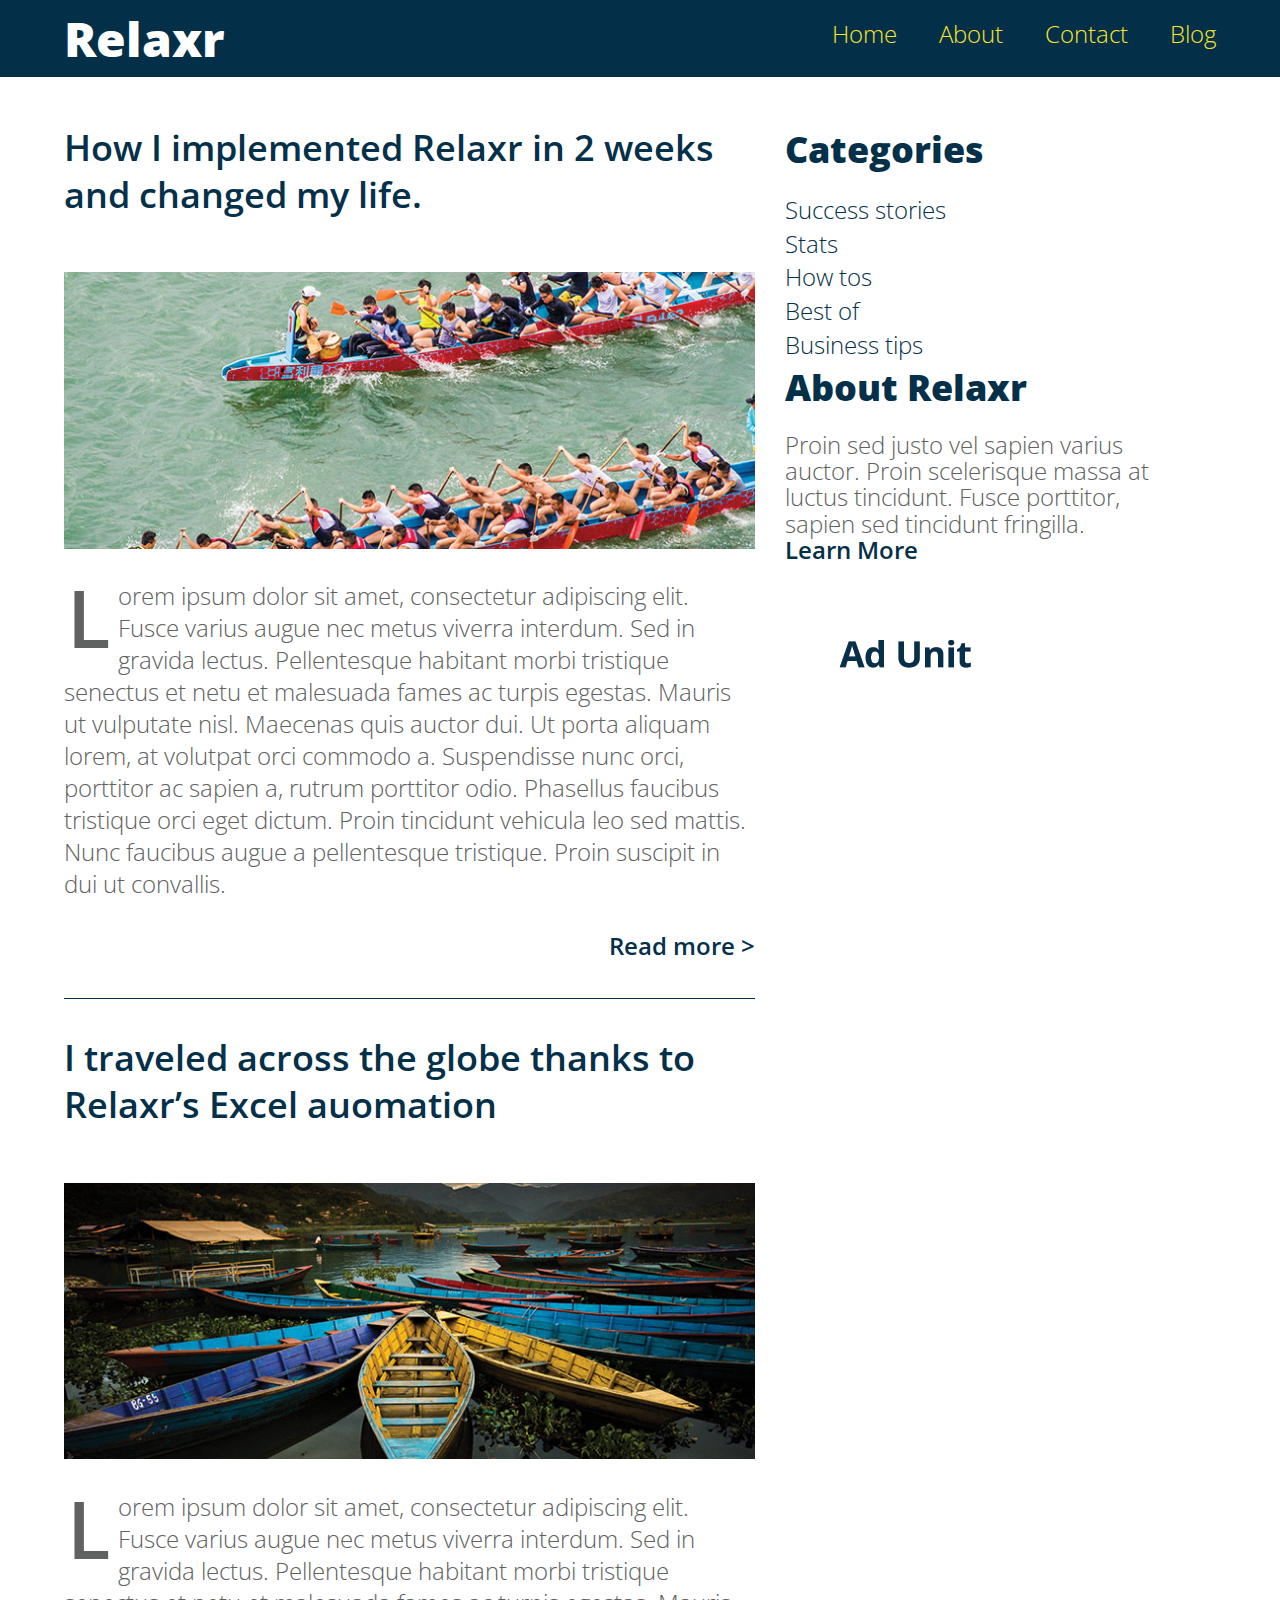
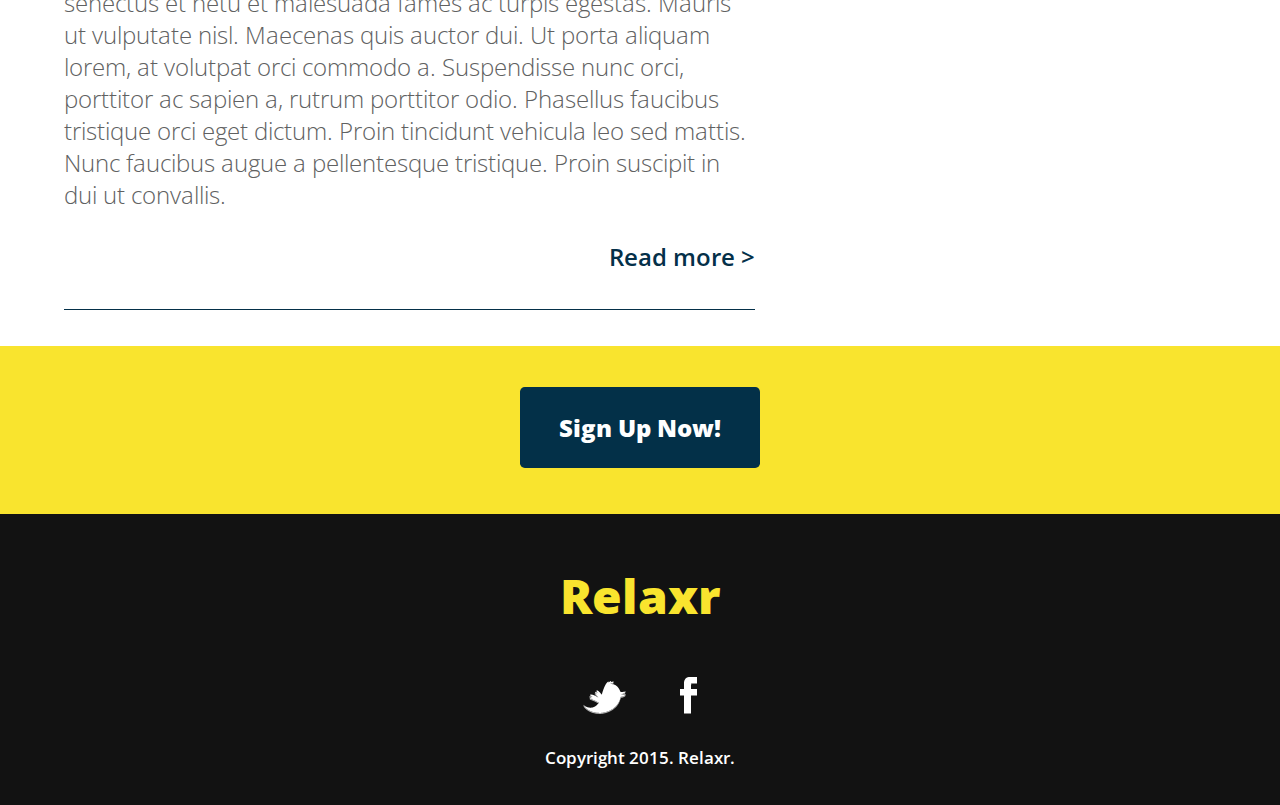
<file: 07relaxr-responsive/blog.html>
<!DOCTYPE html>
<html lang="en">
	<head>
    	<meta charset="utf-8">
    	<meta name="description" content="The perfect personal assistant. Relaxr does your job for you so you can enjoy life as it is meant to be.">

		<title>Relaxr Blog</title>
		<link href='http://fonts.googleapis.com/css?family=Open+Sans:300italic,300,600,800' rel='stylesheet' type='text/css'>

		<!-- external CSS link -->
		<link rel="stylesheet" href="css/reset.css">
		<link rel="stylesheet" href="css/style.css">

	</head>
	<body>
		<header id="page-header">
			<!-- Navigation -->
			<div class="container">
				<h1 class="logo">Relaxr</h1>
				<nav>
					<ul>
						<li><div class="line"></div><div class="line"></div><div class="line"></div></li>
						<li><a href="index.html">Home</a></li>
						<li><a href="#">About</a></li>
						<li><a href="#">Contact</a></li>
						<li><a href="blog.html">Blog</a></li>
					</ul>
				</nav>
			</div>
		</header>

		<section id="main">
			<div class="container">
				<section id="posts">

					<!-- First article -->
					<article class="post">
						<h2><a href="#">How I implemented Relaxr in 2 weeks and changed my life.</a></h2>
						<img src="images/blog_photo1.jpg" alt="Crew Meet">
						<p>Lorem ipsum dolor sit amet, consectetur adipiscing elit. Fusce varius augue nec metus viverra interdum. Sed in gravida lectus. Pellentesque habitant morbi tristique senectus et netu et malesuada fames ac turpis egestas. Mauris ut vulputate nisl.  Maecenas quis auctor dui. Ut porta aliquam lorem, at volutpat orci commodo a. Suspendisse nunc orci, porttitor ac sapien a, rutrum porttitor odio. Phasellus faucibus tristique orci eget dictum. Proin tincidunt vehicula leo sed mattis. Nunc faucibus augue a pellentesque tristique. Proin suscipit in dui ut convallis.</p>

						<p class="readmore"><a href="#">Read more &gt;</a></p>
					</article>

					<!-- Second article -->
					<article class="post">
						<h2><a href="#">I traveled across the globe thanks to Relaxr’s Excel auomation</a></h2>
						<img src="images/blog_photo2.jpg" alt="Canoes">
						<p>Lorem ipsum dolor sit amet, consectetur adipiscing elit. Fusce varius augue nec metus viverra interdum. Sed in gravida lectus. Pellentesque habitant morbi tristique senectus et netu et malesuada fames ac turpis egestas. Mauris ut vulputate nisl.  Maecenas quis auctor dui. Ut porta aliquam lorem, at volutpat orci commodo a. Suspendisse nunc orci, porttitor ac sapien a, rutrum porttitor odio. Phasellus faucibus tristique orci eget dictum. Proin tincidunt vehicula leo sed mattis. Nunc faucibus augue a pellentesque tristique. Proin suscipit in dui ut convallis.</p>

						<p class="readmore"><a href="#">Read more &gt;</a></p>
					</article>
				</section>
				
				<!-- Sidebar -->
				<aside id="sidebar">
					<h3>Categories</h3>
					<ul>
						<li><a href="#">Success stories</a></li>
						<li><a href="#">Stats</a></li>
						<li><a href="#">How tos</a></li>
						<li><a href="#">Best of</a></li>
						<li><a href="#">Business tips</a></li>
					</ul>

					<!-- Sidebar about -->
					<h3>About Relaxr</h3>
					<p>Proin sed justo vel sapien varius auctor. Proin scelerisque massa at luctus tincidunt. Fusce porttitor, sapien sed tincidunt fringilla.<br>
					<a href="">Learn More</a></p>

					<!-- Ad unit -->
					<img id='ad' src="images/ad-unit.png" alt="Ad Unit">
				</aside>
			</div>
		</section>

		<!-- Bottom section -->
		<aside id="bottom-cta">
			<a class="button blue" href="#">Sign Up Now!</a>
		</aside>
		<footer>
			<h4 class="logo">Relaxr</h4>

			<ul>
				<li><a href="#"><img src="images/twitter.png" alt="Twitter logo"></a></li>
				<li><a href="#"><img src="images/facebook.png" alt="Facebook logo"></a></li>
			</ul>

			<p class="copyright">Copyright 2015. Relaxr.</p>
		</footer>
		<script src="js/main.js"></script>
</body>
	</body>
</html>
</file>
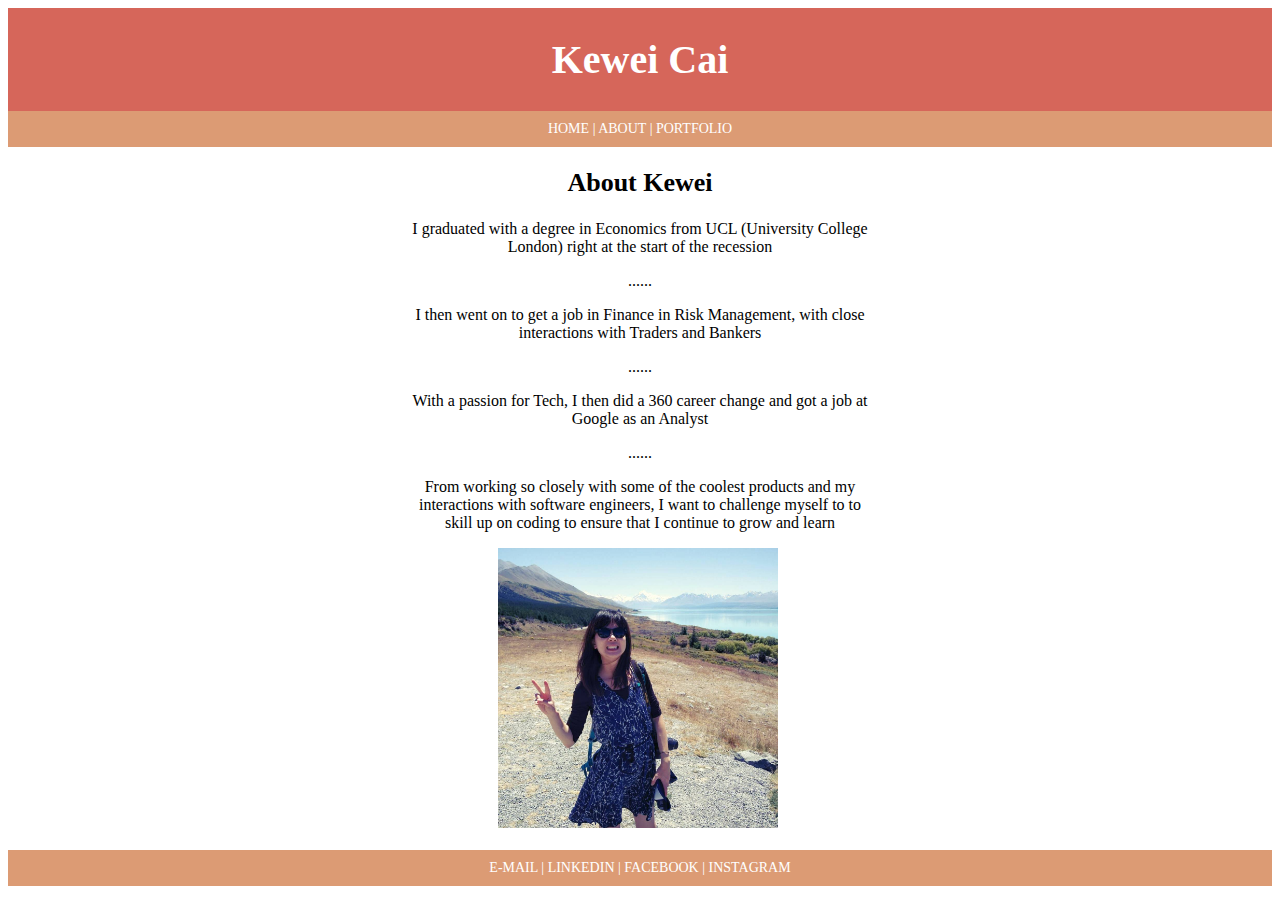
<file: homework-portfolio/homework01-personalsite/about-me.html>
<!DOCTYPE html>
<html>
<head>
	<title>Kewei Cai</title>
	<link rel="stylesheet" type="text/css" href="index.css">
</head>

<body>

	<div id = "header">
		<h1>Kewei Cai</h1>
	</div>

<!-- Top navigation bar -->
	<div id = "nav">
		<a href="index.html">Home</a>
		|
		<a href="about-me.html">About</a>
		|
		<a href="portfolio.html">Portfolio</a>
	</div>

<!-- Main section of the page -->
	<h2>About Kewei</h2>

	<p>I graduated with a degree in Economics from UCL (University College London) right at the start of the recession</p>
	<p>......</p>
	<p>I then went on to get a job in Finance in Risk Management, with close interactions with Traders and Bankers</p>
	<p>......</p>
	<p>With a passion for Tech, I then did a 360 career change and got a job at Google as an Analyst</p>
	<p>......</p>
	<p>From working so closely with some of the coolest products and my interactions with software engineers, I  want to challenge myself to to skill up on coding to ensure that I continue to grow and learn</p>

	<div id = "img-about">
		<img src="images/photo01.jpg" alt="image" style="height:280px;">
	</div>

	<br>

<!-- Footer links bar -->
	<div id="footer">
		<a href="mailto:keweicai@gmail.com?Subject=Hello%20again" target="_top">E-mail</a>
		|
		<a href="http://www.linkedin.com/in/keweicai"  target="_blank">Linkedin</a>
		|	
		<a href="http://www.facebook.com/kewei.cai" target="_blank">Facebook</a>
		|
		<a href="http://www.instagram.com/kkxxccxx" target="_blank">Instagram</a>
	</div>

</body>
</html>
</file>
<file: 01personal-site/css/index.css>
* {
	font-family: 'Open Sans', sans-serif;
}

#header {
	background-color:rgb(214,102,90);
 	color:white;
    text-align:center;
    padding:1px;
    font-size:20px;
}
#nav {
    text-transform: uppercase;
    background-color:rgb(220,155,116);
 	color: white;
    text-align:center;
    padding:10px; 
	font-size:14px;
}
a {
	color: white;
	text-align: center;
	font-size:14px;
	text-decoration: none;
}
#footer {
    text-transform: uppercase;
    background-color:rgb(220,155,116);
    color:white;
    clear:both;
    text-align:center;
    padding:10px; 
    font-size:14px;
}
h2 {
	color: black;
	font-size: 26px;
	text-decoration: none;
	text-align: center;
}
p {
	color: black;
	text-align: center;
	margin-left:400px;
	margin-right:400px;
}
h3 {
	color: grey;
	font-size:18px;
	text-decoration: none;
	text-align: center;
}
ul {
	margin-left:400px;
	color: black;
}
#img-index {
	margin-left:370px;
}
#img-about {
	margin-left:490px;
}
.portfolio-image {
	margin-left:370px;
	//border-style: solid;
	border-width: 1px;
	border-color: black;
}
</file>
<file: 02relaxr-landing/css/style.css>
/*
Project Name: Blank Template
Client: Your Client
Author: Your Name
Developer @GA in NYC
*/
/******************************************
/* SETUP
/*******************************************/
/* Box Model Hack */
* {
     -moz-box-sizing: border-box; /* Firexfox */
     -webkit-box-sizing: border-box; /* Safari/Chrome/iOS/Android */
     box-sizing: border-box; /* IE */
}

/* Clear fix hack */
.clearfix:after {
     content: ".";
     display: block;
     clear: both;
     visibility: hidden;
     line-height: 0;
     height: 0;
}

.clear {
  clear: both;
}

.alignright {
  float: right;
  padding: 0 0 10px 10px; /* note the padding around a right floated image */
}

.alignleft {
  float: left;
  padding: 0 10px 10px 0; /* note the padding around a left floated image */
}

/******************************************
/* BASE STYLES
/*******************************************/

body {
     color: #000;
     font-size: 12px;
     line-height: 1.4;
     font-family: 'Open Sans', sans-serif;
     background: url(../images/header_bg.jpg) no-repeat center top white; 
     background-size: cover;
     background-color: #f0efef; /*whole site's background colour*/
}

/******************************************
/* LAYOUT
/*******************************************/

/* Center the container */
#container {
  width: 100%;
  height: 700px; /*THIS DOES NOT LINE UP*/
}

.page1 {
  height: 716.8px; /*THIS DOES NOT LINE UP*/
  color: white;
}

.page1head {
  font-size: 24px;
}

h1 {
  margin-left: 200px;
  font-weight: bolder;
}

h2 {
  margin: 180px;
  text-align: center;
  font-weight: 550;
}

#button1 {
  background-color: #f9e42e;
  color:  #033048;
  font-weight: bolder;
  font-size: 14px;
  text-align: center;
  width: 150px;
  height: 40px;
  padding: 10px;
  border-radius: 4px;
  margin:auto;
}

.page2 {
  height: 600px;
  background-color: #f0efef; /*color:off white*/
}

.page2head {
  font-size: 20px;
  font-weight: 550px;
  color: #033048;
  padding: 100px 50px 50px 200px;
}

article {
  font-weight: lighter;
  font-size: 13px;
  color: #606161;
  margin: 0px 50px 50px 200px;
  width: 500px;
}

ul li {
  list-style-type: disc;
  margin-left: 30px;
} /*this is applied to coerse a list after using CSS reset styling sheet*/

ul {
  margin-top: 30px;
}

.page3 {
  height: 700px; /*height of 3rd page*/
}

.page3topstrip {
  background: url(../images/testimonial_bg.jpg) no-repeat center top #121212; /*color:almost black*/
  background-size: 1500px 350px;
  height: 300px;
}

.page3content {
  color: #f0efef;
  font-size: 18px;
  width: 400px;
  padding-top: 100px;
  text-align: center;
  margin:auto;
}

#quote {
  font-weight: 300px;
}

#name {
  font-weight: 550px;
}

.buttonstrip {
  height: 100px; /*height of yellow strip*/
  background-color: #f9e42e;
  padding: 30px;
}

#button2 {
  color: white;
  font-size: 12px;
  font-weight: bolder;
  background-color: #033048;
  text-align: center;
  width: 150px;
  height: 40px; /*height of button*/
  padding: 10px;
  border-radius: 5px;
  margin:auto;
}

footer {
  background-color: #121212;
  margin:auto;
  text-align: center;
  height: 300px;
}

#logo {
  font-size: 24px;
  font-weight: bolder;
  color: #f9e42e;
  padding: 50px;
}

#copyright {
  font-weight: lighter;
  font-size: 9px;
  color: white;
  padding: 0px;
  margin: 50px;
}

footer>img {
  margin: 10px;
}

/******************************************
/* ADDITIONAL STYLES
/*******************************************/
</file>
<file: 03relaxr-blog/css/style.css>
/*
Project Name: Relaxr part2
Client: Your Client
Author: Kewei Cai
Developer @GA in NYC
*/

/******************************************
/* SETUP
/*******************************************/

/* Box Model Hack */
* {
     -moz-box-sizing: border-box; /* Firexfox */
     -webkit-box-sizing: border-box; /* Safari/Chrome/iOS/Android */
     box-sizing: border-box; /* IE */
}

/* Clear fix hack */
.clearfix:after {
     content: ".";
     display: block;
     clear: both;
     visibility: hidden;
     line-height: 0;
     height: 0;
}

.clear {
  clear: both;
}

.alignright {
  float: right;
  padding: 0 0 10px 10px; /* note the padding around a right floated image */
}

.alignleft {
  float: left;
  padding: 0 10px 10px 0; /* note the padding around a left floated image */
}

/******************************************
/* BASE STYLES
/*******************************************/

body {
     color: #000;
     font-size: 12px;
     line-height: 1.4;
     font-family: Helvetica, Arial, sans-serif;
}


/******************************************
/* LAYOUT
/*******************************************/

/* Center the container */
#container {
  font-family: 'Open Sans', sans-serif;
  width: 960px;
  margin: auto;
  background-color: #f0efef;
}

header {
  width: 960px;
  height: 80px;
  float: left;
  background-color: rgb(1,33,76);
}

footer {
  clear: both;
  background-color: #121212;
/*margin:auto;*/
  text-align: center;
  height: 250px;
}

/******************************************
/* ADDITIONAL STYLES
/*******************************************/

/*Header*/
h1{
  display: inline;
  float: left;
  font-size: 40px;
  color: white;
  line-height: 80px; /*setting line height same as the element its in centers text vertically*/
  margin-left: 40px;
}

.navtop {
  font-size: 24px;
  font-weight: 550px;
  float: right;
  color: #f9e42e;
  line-height: 80px;
}
/*Pseudo class for links*/

/* visited link */
[id*='nav']:visited {
    color: #00FF00;
}
/* mouse over link */
[id*='nav']:hover {
    color: #FF00FF;
}
/* selected link */
[id*='nav']:active {
    color: #0000FF;
}

[class*='navtop'] > [id*='nav'] {
  display: inline;
  margin: 20px;
}

/*Aside*/
aside {
  width: 240px;
  float: right;
  margin-left: 20px;
  color: #033048;
 
}

h3 {
  font-size: 32px;
  font-weight: bolder;
  margin-top: 30px;
}

.navside {
  font-size: 24px;
  font-weight: lighter;
  margin-top: 10px;
}

[id*='navside'] {
    ine-height: 40px;
}

aside > p {
  font-weight: lighter;
  font-size: 22px;
}

#navlearn {
  font-size: 22px;
  font-weight: 550px;
  font-weight: bold;
}

figure {
  background-color: white;
  width: 180px;
  height: 500px;
  margin-top: 50px;
  text-align: center;
  font-weight: bold;
  font-size: 32px;
}

/*Sections*/
img {
  margin-left: 40px;
  margin-top: 20px;
}

[id*='section'] {
  width: 700px;
  clear: left;
}

h2 {
  font-size: 40px;
  color: #033048;
  padding-top: 30px;
  margin-left: 40px;
}

section > p {
  font-weight: lighter;
  font-size: 24px;
  color: rgb(74,91,92);
  margin-left: 40px;
  line-height: 40px;
  margin-top: 10px;
}

.navread {
  font-size: 24px;
  font-weight: 550px;
  color: #033048;
  float: right;
  padding-bottom: 30px;
  padding-top: 50px;
}

/* visited link */
.navread:visited {
    color: #00FF00;
}
/* mouse over link */
.navread:hover {
    color: #FF00FF;
}
/* selected link */
.navread:active {
    color: #0000FF;
}

hr {
  margin-left: 40px;
/*  margin-bottom: 80px;*/
}

section > p:first-letter { 
  font-size: 80px; 
  float: left; /*wraps the text*/
  padding: 10px; /*determines how many rows of text wraps*/
  margin-right: 10px; /*sets margin from wrapped text */
  line-height: 70px; /*determines how many rows of text wraps*/
}

/*Footer*/
.buttonstrip {
  height: 100px; /*height of yellow strip*/
  background-color: #f9e42e;
  margin-top: 80px;
}

button {
  color: white;
  font-size: 20px;
  font-weight: bold;
  background-color: #033048;
  text-align: center;
  width: 200px;
  height: 50px; /*height of button*/
  line-height: 40px;
  border-radius: 5px;
  margin:auto;
  margin-top: 25px;
  margin-left: 380px;
}

#logo {
  font-size: 40px;
  font-weight: bolder;
  color: #f9e42e;
  padding: 25px;
}

#copyright {
  font-weight: lighter;
  font-size: 15px;
  color: white;
  padding: 0px;
  margin: 25px;
}

[class*='footerlink'] {
  display: inline;
}

#twitter {
  margin-left: 0px;
  padding-right: 20px;
}

#facebook {
  margin-left: 0px;
  padding-left: 20px;
}
</file>
<file: 04relaxr-jquery/css/style.css>
/*
Project Name: Relaxr part2
Client: Your Client
Author: Kewei Cai
Developer @GA in NYC
*/

/******************************************
/* SETUP
/*******************************************/

/* Box Model Hack */
* {
     -moz-box-sizing: border-box; /* Firexfox */
     -webkit-box-sizing: border-box; /* Safari/Chrome/iOS/Android */
     box-sizing: border-box; /* IE */
}

/* Clear fix hack */
.clearfix:after {
     content: ".";
     display: block;
     clear: both;
     visibility: hidden;
     line-height: 0;
     height: 0;
}

.clear {
  clear: both;
}

.alignright {
  float: right;
  padding: 0 0 10px 10px; /* note the padding around a right floated image */
}

.alignleft {
  float: left;
  padding: 0 10px 10px 0; /* note the padding around a left floated image */
}

/******************************************
/* BASE STYLES
/*******************************************/

body {
     color: #000;
     font-size: 12px;
     line-height: 1.4;
     font-family: Helvetica, Arial, sans-serif;
}


/******************************************
/* LAYOUT
/*******************************************/

/* Center the container */
#container {
  font-family: 'Open Sans', sans-serif;
  width: 960px;
  margin: auto;
  background-color: #f0efef;
}

header {
  width: 960px;
  height: 80px;
  float: left;
  background-color: rgb(1,33,76);
}

footer {
  clear: both;
  background-color: #121212;
/*margin:auto;*/
  text-align: center;
  height: 250px;
}

/******************************************
/* ADDITIONAL STYLES
/*******************************************/

/*Header*/
h1{
  display: inline;
  float: left;
  font-size: 40px;
  color: white;
  line-height: 80px; /*setting line height same as the element its in centers text vertically*/
  margin-left: 40px;
}

.navtop {
  font-size: 24px;
  font-weight: 550px;
  float: right;
  color: #f9e42e;
  line-height: 80px;
}
/*Pseudo class for links*/

/* visited link */
[id*='nav']:visited {
    color: #00FF00;
}
/* mouse over link */
[id*='nav']:hover {
    color: #FF00FF;
}
/* selected link */
[id*='nav']:active {
    color: #0000FF;
}

[class*='navtop'] > [id*='nav'] {
  display: inline;
  margin: 20px;
}

/*Aside*/
aside {
  width: 240px;
  float: right;
  margin-left: 20px;
  color: #033048;
 
}

h3 {
  font-size: 32px;
  font-weight: bolder;
  margin-top: 30px;
}

.navside {
  font-size: 24px;
  font-weight: lighter;
  margin-top: 10px;
}

[id*='navside'] {
  line-height: 40px;
}

aside > p {
  font-weight: lighter;
  font-size: 22px;
}

aside > span {
  font-weight: lighter;
  font-size: 22px;
}

#navlearn {
  font-size: 22px;
  font-weight: 550px;
  font-weight: bold;
}

figure {
  background-color: white;
  width: 180px;
  height: 500px;
  margin-top: 50px;
  text-align: center;
  font-weight: bold;
  font-size: 32px;
}

/*Sections*/
img {
  margin-left: 40px;
  margin-top: 20px;
}

[id*='section'] {
  width: 700px;
  clear: left;
}

h2 {
  font-size: 40px;
  color: #033048;
  padding-top: 30px;
  margin-left: 40px;
}

section > p {
  font-weight: lighter;
  font-size: 24px;
  color: rgb(74,91,92);
  margin-left: 40px;
  line-height: 40px;
  margin-top: 10px;
}

.navread {
  font-size: 24px;
  font-weight: 550px;
  color: #033048;
  float: right;
  padding-bottom: 30px;
  padding-top: 50px;
  /*clear: both;*/
}


/* visited link */
.navread:visited {
    color: #00FF00;
}
/* mouse over link */
.navread:hover {
    color: #FF00FF;
}
/* selected link */
.navread:active {
    color: #0000FF;
}

hr {
  margin-left: 40px;
/*  margin-bottom: 80px;*/
}

section > p:first-letter { 
  font-size: 80px; 
  float: left; /*wraps the text*/
  padding: 10px; /*determines how many rows of text wraps*/
  margin-right: 10px; /*sets margin from wrapped text */
  line-height: 70px; /*determines how many rows of text wraps*/
}

/*Footer*/
.buttonstrip {
  height: 100px; /*height of yellow strip*/
  background-color: #f9e42e;
  margin-top: 80px;
}

button {
  color: white;
  font-size: 20px;
  font-weight: bold;
  background-color: #033048;
  text-align: center;
  width: 200px;
  height: 50px; /*height of button*/
  line-height: 40px;
  border-radius: 5px;
  margin:auto;
  margin-top: 25px;
  margin-left: 380px;
}

#logo {
  font-size: 40px;
  font-weight: bolder;
  color: #f9e42e;
  padding: 25px;
}

#copyright {
  font-weight: lighter;
  font-size: 15px;
  color: white;
  padding: 0px;
  margin: 25px;
}

[class*='footerlink'] {
  display: inline;
}

#twitter {
  margin-left: 0px;
  padding-right: 20px;
}

#facebook {
  margin-left: 0px;
  padding-left: 20px;
}
</file>
<file: 07relaxr-responsive/css/style.css>
/*
Project Name: Blank Template
Client: Your Client
Author: Your Name
Developer @GA in NYC
*/


/******************************************
/* SETUP
/*******************************************/

/* Box Model Hack */
* {
  -moz-box-sizing: border-box; /* Firexfox */
  -webkit-box-sizing: border-box; /* Safari/Chrome/iOS/Android */
  box-sizing: border-box; /* IE */
}

/* Clear fix hack */
.clearfix:after {
  content: ".";
  display: block;
  clear: both;
  visibility: hidden;
  line-height: 0;
  height: 0;
}

.clear {
  clear: both;
}

.alignright {
  float: right;
  padding: 0 0 10px 10px; /* note the padding around a right floated image */
}

.alignleft {
  float: left;
  padding: 0 10px 10px 0; /* note the padding around a left floated image */
}

/******************************************
/* BASE STYLES
/*******************************************/

body {
  color: #f0efef;
  font-size: 24px;
  line-height: 1.4;
  color: #606161;
  font-family: 'Open Sans', Helvetica, Arial, sans-serif;
  font-weight: 300;
}

a {
  text-decoration: none;
}

/******************************************
/* LAYOUT
/*******************************************/

/* Center the container */
.container {
  width: 90%; /*this makes the width responsive*/ 
  margin: 0 auto;
}
.logo {
  font-size: 2em;
  font-weight: 800;
}

header {
  background: #033048;
  padding: 0.2em 0;
  overflow: hidden;
}
header .logo {
  color: #fff;
  float: left;
}

header nav {
  float: right;
  margin-top: 0.5em;
}
header nav ul li {
  display: inline-block;
  margin: 0 0 0 1.5em;
  font-size: 1em;
}
header nav ul li a {
  color: #f9e42e;
}
h3 {
  color: #033048;
  font-size: 2em;
  font-weight: 600;
  margin-bottom: 2em;
}
blockquote {
  font-size: 1.5em;
  font-weight: 300;
  font-style: italic;
  text-align: center;
  width: 90%;
  margin: 0 auto;
}
blockquote span {
  font-weight: 600;
  display: block;
  font-style: normal;
}
footer {
  background: #121212;
  padding: 2em 0 1.5em;
  text-align: center;
}
footer .logo {
  color: #f9e42e;
  margin-bottom: 1em;
}
footer ul li {
  display: inline-block;
  list-style: none;
  margin: 0 1em 1em;
}
footer p {
  font-size: 0.7em;
  color: #fff;
  font-weight: 600;
}

nav .line{
  width: 3em;
  height: .3em;
  background: yellow;
  border-radius: 1em;
  margin-top: .25em;
}

nav .line:first-of-type{
  margin-top:.7em;
}

.container nav li:first-child{
  float:right;
  display: none;
  cursor: pointer;
}

.button {
  border-radius: 0.2em;
  font-weight: 800;
  padding: 1em 0;
  width: 10em;
  font-size: 1em;
  text-align: center;
  display: block;
}

.yellow {
  background: #f9e42e;
  color: #033048;
  margin: 5em auto;
}
.blue {
  background: #033048;
  color: #fff;
  font-size: 1em;
  margin: 1.5em auto;
}

.post {
  border-bottom: 0.01em solid #043049;
  padding-bottom: 1.5em;
  margin-bottom: 1.5em;
}
.post h2 {
  font-weight: 600;
  font-size: 1.5em;
  line-height: 1.3;
  margin-bottom: 1.5em;
}
.post h2 a {
  color: #043049;
}

.post img {
  margin-bottom: 1em;
  width: 100%;
}
.post p {
  font-size: 1em;
  line-height: 1.333;
  color: #606161;
}
.post p:first-of-type:first-letter {
  float: left;
  font-size: 80px;
  line-height: 65px;
  padding-top: 4px;
  padding-right: 8px;
  padding-left: 3px;
  font-weight: 600;
}
.readmore {
  text-align: right;
  margin-top: 30px;
}
.readmore a {
  color: #043049;
  font-weight: 600;
}

#hero {
  background: url(../images/header_bg.jpg) center center no-repeat #131e27;
  padding-top: 3% ;
  height: 25em;
  background-size: cover;
}

#hero .logo {
  color: #fff;
}
#hero h2 {
  font-size: 2em;
  text-align: center;
  color: #fff;
  margin: 0.2em 0 0.2em;
  font-weight: 600;
}
#benefits {
  padding: 3em 0 3em;
/*  float: left;*/
}
#benefits p, #benefits ul {
  width: 90%;
}
#benefits ul {
  list-style: disc;
  margin: 2em 0 2em 3em;
}
#testimonial {
  background: url(../images/testimonial_bg.jpg) no-repeat top center #071324;
  padding: 3em 0 3em;
  color: #fff;
  font-size: 0.8em;
}

#main {
  margin-top: 2em;
}
#posts {
  width: 60%;
  display: inline-block;
  margin-right: 1em;
  vertical-align: top;
}
#sidebar {
  width: 35%;
  display: inline-block;
  vertical-align: top;
}
#sidebar h3 {
  font-size: 1.5em;
  font-weight: 800;
  margin-bottom: 0.5em;
  color: #043049;
}
#sidebar ul {
  margin-bottom: 2px;
}
#sidebar ul li a {
  color: #043049;
  font-size: 1em;
}
#sidebar p {
  font-size: 1em;
  line-height: 1.1;
  margin-bottom: 2em;
}
#sidebar p a {
  color: #043049;
  font-weight: 600;
}

#bottom-cta {
  background: #f9e42e;
  padding: 0.2em;
  text-align: center;
  height: 7em;
}

  .slideDown{
  height:20em;
}

/*.button {
  border-radius: 5px;
  font-weight: 800;
  padding: 12px 0;
  width: 280px;
  font-size: 28px;
  text-align: center;
  display: block;
  margin: 0 auto;
}
.yellow {
  background: #f9e42e;
  color: #033048;
}
.blue {
  background: #033048;
  color: #fff;
  font-size: 24px;
}*/

@media screen and (max-width:1000px) and (min-width: 768px){
  body{
    font-size: 20px;
  }
}

@media screen and (max-width:768px) and (min-width: 480px) {
  body{
    font-size: 16px;
  }
  #posts {
  width: 90%;
}
  #sidebar {
    width: 60%;
    display: inline-block;
    vertical-align: top;
    margin-left: 2em;
}
  #ad {
    display: none;
  }

  /*Hides navigation*/
  ./*container nav li a {
    display:none;
  }*/
  
  /*Hide navigation & add hamburger*/
  #page-header nav li{
    float: none;
  }
  /*Show hamburger*/
  #page-header nav li:first-child{
    display:block;
    position: absolute;
    top:.25em;
    right:.5em;
  }
  /*Hides navigation on small screen*/
  ul{
    height:0;
    transition:height 1s;
    overflow: hidden;
  }
}

@media screen and (max-width: 479px) {
  body{
    font-size: 20px;
  }
  nav{
    width:100%;
  }

  #posts {
  width: 90%;
}
  #sidebar {
    width: 60%;
    display: inline-block;
    vertical-align: top;
    margin-left: 2em;
}
  #ad {
    display: none;
  }

/*.container nav li a {
    display:none;
  }*/

  /*Hide navigation & add hamburger*/
  #page-header nav li{
    float: none;
  }
  /*Show hamburger*/
  #page-header nav li:first-child{
    display:block;
    position: absolute;
    top:.25em;
    right:.5em;
  }
  /*Hides navigation on small screen*/
  ul{
    height:0;
    transition:height 1s;
    overflow: hidden;
  }
}
.slideDown {
  height:20em;
}
</file>
<file: final-project/css/style.css>
* {
     -moz-box-sizing: border-box; /* Firexfox */
     -webkit-box-sizing: border-box; /* Safari/Chrome/iOS/Android */
     box-sizing: border-box; /* IE */
     font-family: 'Open Sans', sans-serif;
}

body {
	background-image: url(../images/cover-image.jpg);
	background-size:     cover;       
    background-repeat:   no-repeat;
    background-size: 100%;
    background-attachment: fixed;
}

.navigation {
	position: fixed;
	top: 0;
	left: 0;
	z-index: 9999;
	width: 100%;
	background-color: white;
	opacity: 0.8;
}

h1 {
	font-size: 26px;
	font-weight: bold;
	text-align: center;
	color: black;
	margin: 1px;
}

nav {
	text-align: center;	
	font-size: 14px;
	margin: 10px;
}

nav>div {
	display: inline;
	padding: 20px;
	color: black	;
}

section {
	background-color: white;
	height: 800px;
	/*opacity: 0.8;*/
}

#about {
	margin-top: 700px;
	padding: 20px;		
}

p {
	width: 80%;
	text-align: center;	
	margin: auto;
	line-height: 150%;
	font-size: 18px;
}
</file>
<file: homework-portfolio/homework01-personalsite/index.css>
#header {
	background-color:rgb(214,102,90);
 	color:white;
    text-align:center;
    padding:1px;
    font-size:20px;
	font-family: "Verdana", Times, Sans-serif;
}
#nav {
    text-transform: uppercase;
    background-color:rgb(220,155,116);
 	color: white;
    text-align:center;
    padding:10px; 
	font-size:14px;
	font-family: "Verdana", Times, Sans-serif;}
a {
	color: white;
	text-align: center;
	font-size:14px;
	font-family: "Verdana", Times, Sans-serif;
	text-decoration: none;
}
#footer {
    text-transform: uppercase;
    background-color:rgb(220,155,116);
    color:white;
    clear:both;
    text-align:center;
    padding:10px; 
    font-size:14px;
	font-family: "Verdana", Times, Sans-serif;
}
h2 {
	color: black;
	font-size: 26px;
	font-family: "Verdana", Times, Sans-serif;
	text-decoration: none;
	text-align: center;
}
p {
	color: black;
	font-family: "Verdana", Times, Sans-serif;
	text-align: center;
	margin-left:400px;
	margin-right:400px;
}
h3 {
	color: grey;
	font-size:18px;
	font-family: "Verdana", Times, Sans-serif;
	text-decoration: none;
	text-align: center;
}
ul {
	margin-left:400px;
	color: black;
	font-family: "Verdana", Times, Sans-serif;

}
#img-index {
	margin-left:370px;
}
#img-about {
	margin-left:490px;
}
#img-portfolio01 {
	margin-left:370px;
}
</file>
<file: homework-portfolio/personal-site/index.css>
#header {
	background-color:rgb(214,102,90);
 	color:white;
    text-align:center;
    padding:1px;
    font-size:20px;
	font-family: "Verdana", Times, Sans-serif;
}
#nav {
    text-transform: uppercase;
    background-color:rgb(220,155,116);
 	color: white;
    text-align:center;
    padding:10px; 
	font-size:14px;
	font-family: "Verdana", Times, Sans-serif;}
a {
	color: white;
	text-align: center;
	font-size:14px;
	font-family: "Verdana", Times, Sans-serif;
	text-decoration: none;
}
#footer {
    text-transform: uppercase;
    background-color:rgb(220,155,116);
    color:white;
    clear:both;
    text-align:center;
    padding:10px; 
    font-size:14px;
	font-family: "Verdana", Times, Sans-serif;
}
h2 {
	color: black;
	font-size: 26px;
	font-family: "Verdana", Times, Sans-serif;
	text-decoration: none;
	text-align: center;
}
p {
	color: black;
	font-family: "Verdana", Times, Sans-serif;
	text-align: center;
	margin-left:400px;
	margin-right:400px;
}
h3 {
	color: grey;
	font-size:18px;
	font-family: "Verdana", Times, Sans-serif;
	text-decoration: none;
	text-align: center;
}
ul {
	margin-left:400px;
	color: black;
	font-family: "Verdana", Times, Sans-serif;

}
#img-index {
	margin-left:370px;
}
#img-about {
	margin-left:490px;
}
#img-portfolio01 {
	margin-left:370px;
}
</file>
